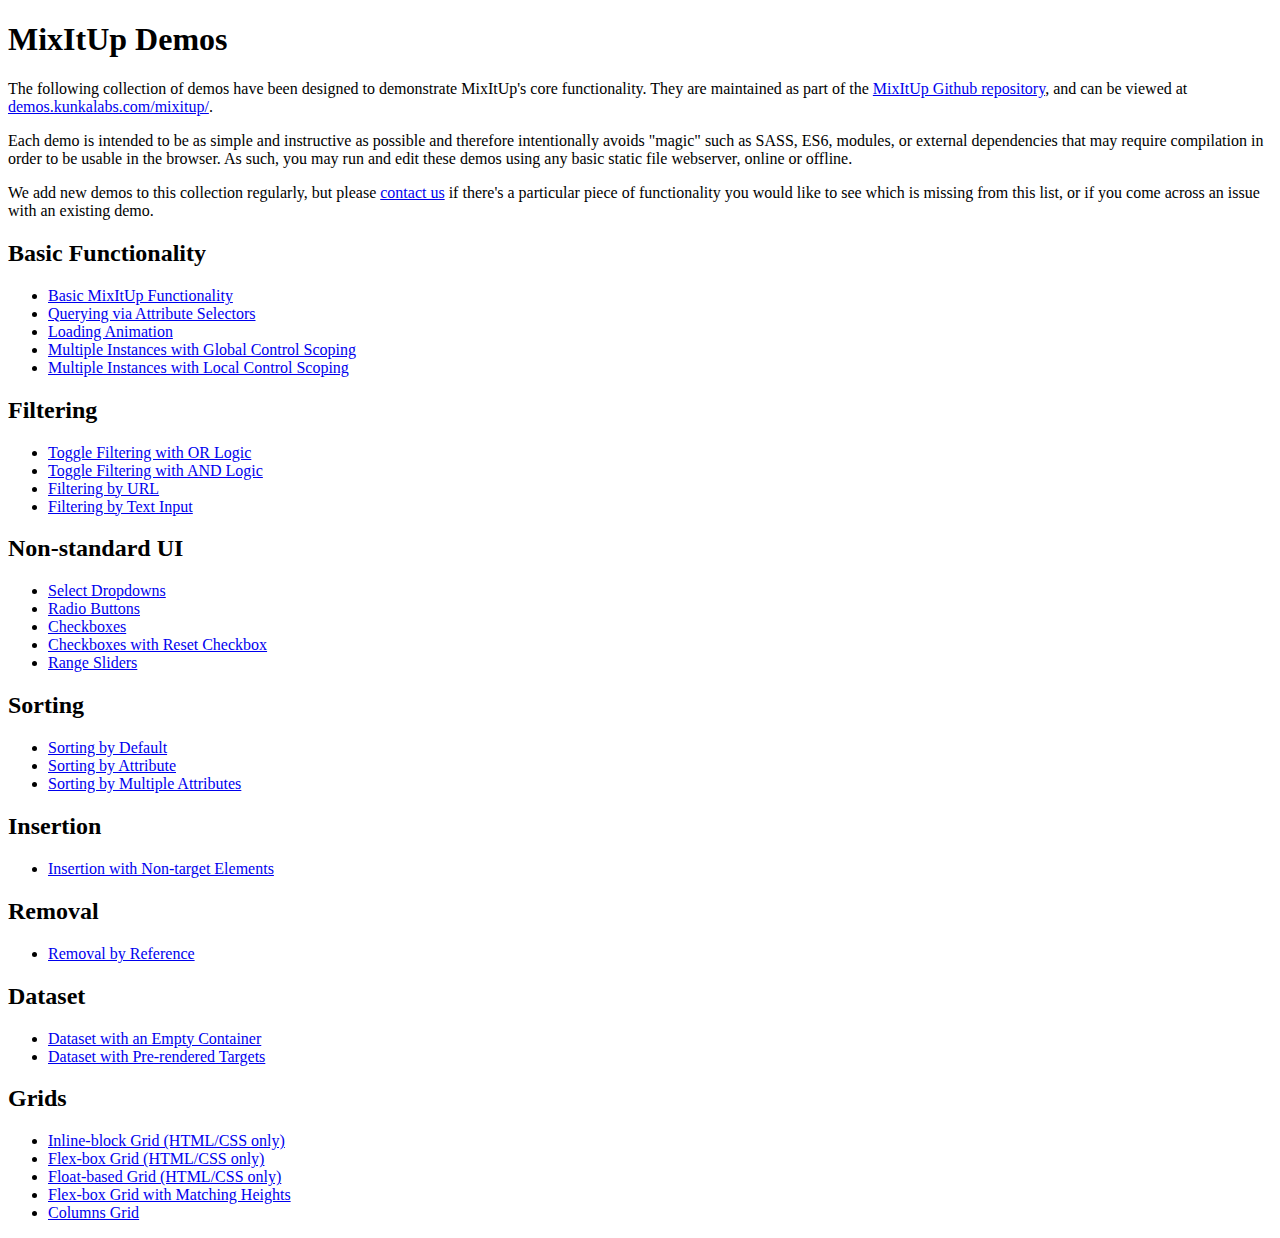
<file: js/patrickkunka-mixitup-61dac05/demos/index.html>
<!DOCTYPE html>
<html>
    <head>
        <title>MixItUp Demos</title>
    </head>
    <body>
        <h1>MixItUp Demos</h1>

        <p>The following collection of demos have been designed to demonstrate MixItUp's core functionality. They are maintained as part of the <a href="https://github.com/patrickkunka/mixitup/tree/v3/demos">MixItUp Github repository</a>, and can be viewed at <a href="http://demos.kunkalabs.com/mixitup">demos.kunkalabs.com/mixitup/</a>.</p>

        <p>Each demo is intended to be as simple and instructive as possible and therefore intentionally avoids "magic" such as SASS, ES6, modules, or external dependencies that may require compilation in order to be usable in the browser. As such, you may run and edit these demos using any basic static file webserver, online or offline.</p>

        <p>We add new demos to this collection regularly, but please <a href="https://www.kunkalabs.com/contact-us/">contact us</a> if there's a particular piece of functionality you would like to see which is missing from this list, or if you come across an issue with an existing demo.</p>

        <h2>Basic Functionality</h2>

        <ul>
            <li><a href="./basic/">Basic MixItUp Functionality</a></li>
            <li><a href="./attribute-selectors/">Querying via Attribute Selectors</a></li>
            <li><a href="./loading-animation/">Loading Animation</a></li>
            <li><a href="./multiple-instances-global-control-scoping/">Multiple Instances with Global Control Scoping</a></li>
            <li><a href="./multiple-instances-local-control-scoping/">Multiple Instances with Local Control Scoping</a></li>
        </ul>

        <h2>Filtering</h2>

        <ul>
            <li><a href="./toggle-filtering-or-logic/">Toggle Filtering with OR Logic</a></li>
            <li><a href="./toggle-filtering-and-logic/">Toggle Filtering with AND Logic</a></li>
            <li><a href="./filtering-by-url/">Filtering by URL</a></li>
            <li><a href="./filtering-by-text-input/">Filtering by Text Input</a></li>
        </ul>

        <h2>Non-standard UI</h2>

        <ul>
            <li><a href="./select-dropdowns/">Select Dropdowns</a></li>
            <li><a href="./radio-buttons/">Radio Buttons</a></li>
            <li><a href="./checkboxes/">Checkboxes</a></li>
            <li><a href="./checkboxes-with-reset-checkbox/">Checkboxes with Reset Checkbox</a></li>
            <li><a href="./filtering-by-range/">Range Sliders</a></li>
        </ul>

        <h2>Sorting</h2>

        <ul>
            <li><a href="./sorting-by-default/">Sorting by Default</a></li>
            <li><a href="./sorting-by-attribute/">Sorting by Attribute</a></li>
            <li><a href="./sorting-by-multiple-attributes/">Sorting by Multiple Attributes</a></li>
        </ul>

        <h2>Insertion</h2>

        <ul>
            <li><a href="./insertion-non-target-elements/">Insertion with Non-target Elements</a></li>
        </ul>

        <h2>Removal</h2>

        <ul>
            <li><a href="./removal-by-reference/">Removal by Reference</a></li>
        </ul>

        <h2>Dataset</h2>

        <ul>
            <li><a href="./dataset-empty-container/">Dataset with an Empty Container</a></li>
            <li><a href="./dataset-pre-rendered-targets/">Dataset with Pre-rendered Targets</a></li>
        </ul>

        <h2>Grids</h2>

        <ul>
            <li><a href="./grid-inline-block/">Inline-block Grid (HTML/CSS only)</a></li>
            <li><a href="./grid-flex-box/">Flex-box Grid (HTML/CSS only)</a></li>
            <li><a href="./grid-floats/">Float-based Grid (HTML/CSS only)</a></li>
            <li><a href="./grid-flex-box-matching-heights/">Flex-box Grid with Matching Heights</a></li>
            <li><a href="./grid-columns/">Columns Grid</a></li>
        </ul>
    </body>
</html>
</file>
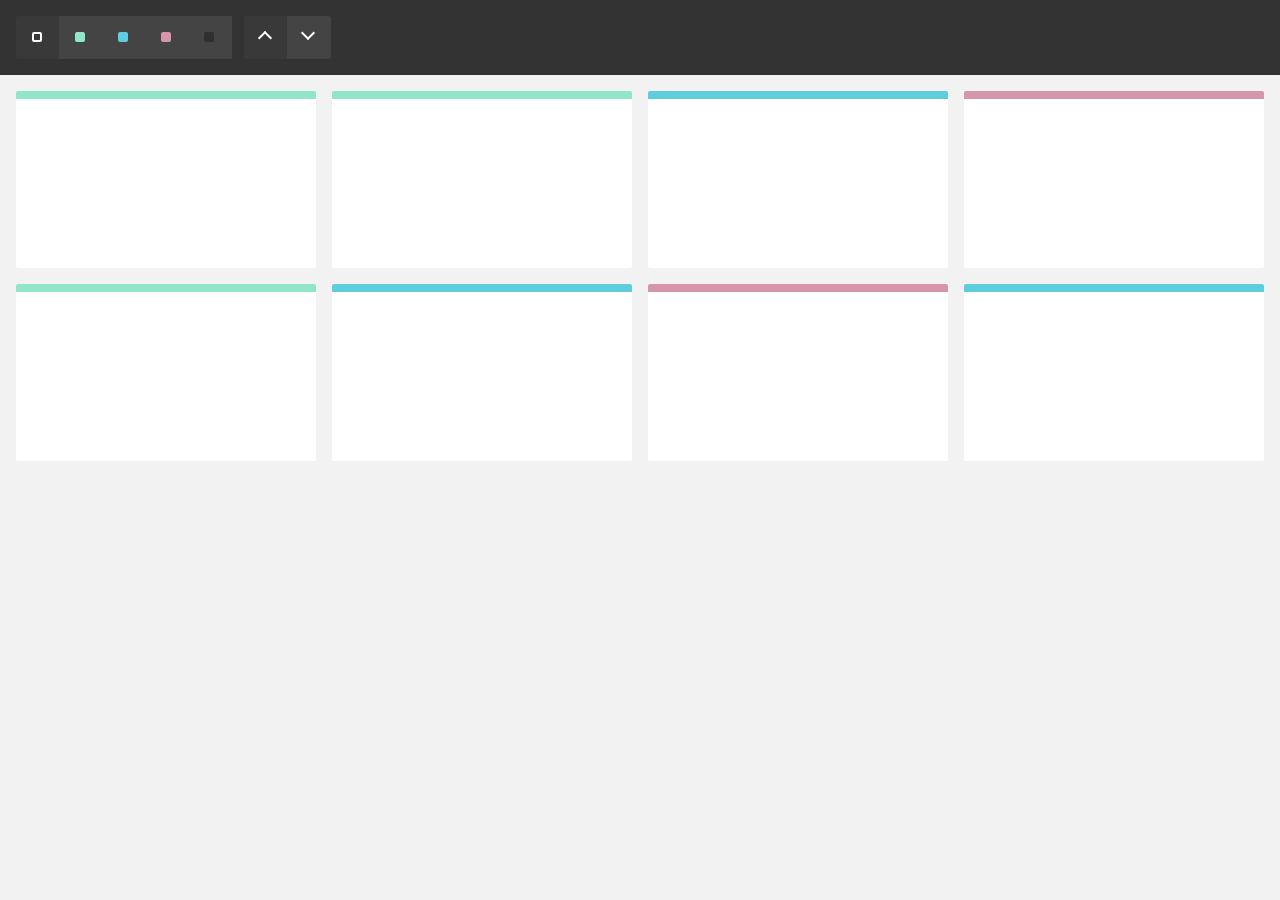
<file: js/patrickkunka-mixitup-61dac05/demos/attribute-selectors/index.html>
<!DOCTYPE html>
<html>
    <head>
        <meta name="viewport" content="width=device-width, initial-scale=1">

        <link href="../reset.css" rel="stylesheet"/>
        <link href="./style.css" rel="stylesheet"/>

        <title>MixItUp Demo - Querying via Attribute Selectors</title>
    </head>
    <body>
        <div class="controls">
            <button type="button" class="control" data-filter="all">All</button>
            <button type="button" class="control" data-filter=".green">Green</button>
            <button type="button" class="control" data-filter=".blue">Blue</button>
            <button type="button" class="control" data-filter=".pink">Pink</button>
            <button type="button" class="control" data-filter="none">None</button>

            <button type="button" class="control" data-sort="default:asc">Asc</button>
            <button type="button" class="control" data-sort="default:desc">Desc</button>
        </div>

        <div class="container" data-ref="mixitup-container">
            <div class="item green" data-ref="mixitup-target"></div>
            <div class="item green" data-ref="mixitup-target"></div>
            <div class="item blue" data-ref="mixitup-target"></div>
            <div class="item pink" data-ref="mixitup-target"></div>
            <div class="item green" data-ref="mixitup-target"></div>
            <div class="item blue" data-ref="mixitup-target"></div>
            <div class="item pink" data-ref="mixitup-target"></div>
            <div class="item blue" data-ref="mixitup-target"></div>

            <div class="gap"></div>
            <div class="gap"></div>
            <div class="gap"></div>
        </div>

        <script src="../mixitup.min.js"></script>

        <script>
            var containerEl = document.querySelector('[data-ref~="mixitup-container"]');

            var mixer = mixitup(containerEl, {
                selectors: {
                    target: '[data-ref~="mixitup-target"]'
                }
            });
        </script>
    </body>
</html>
</file>
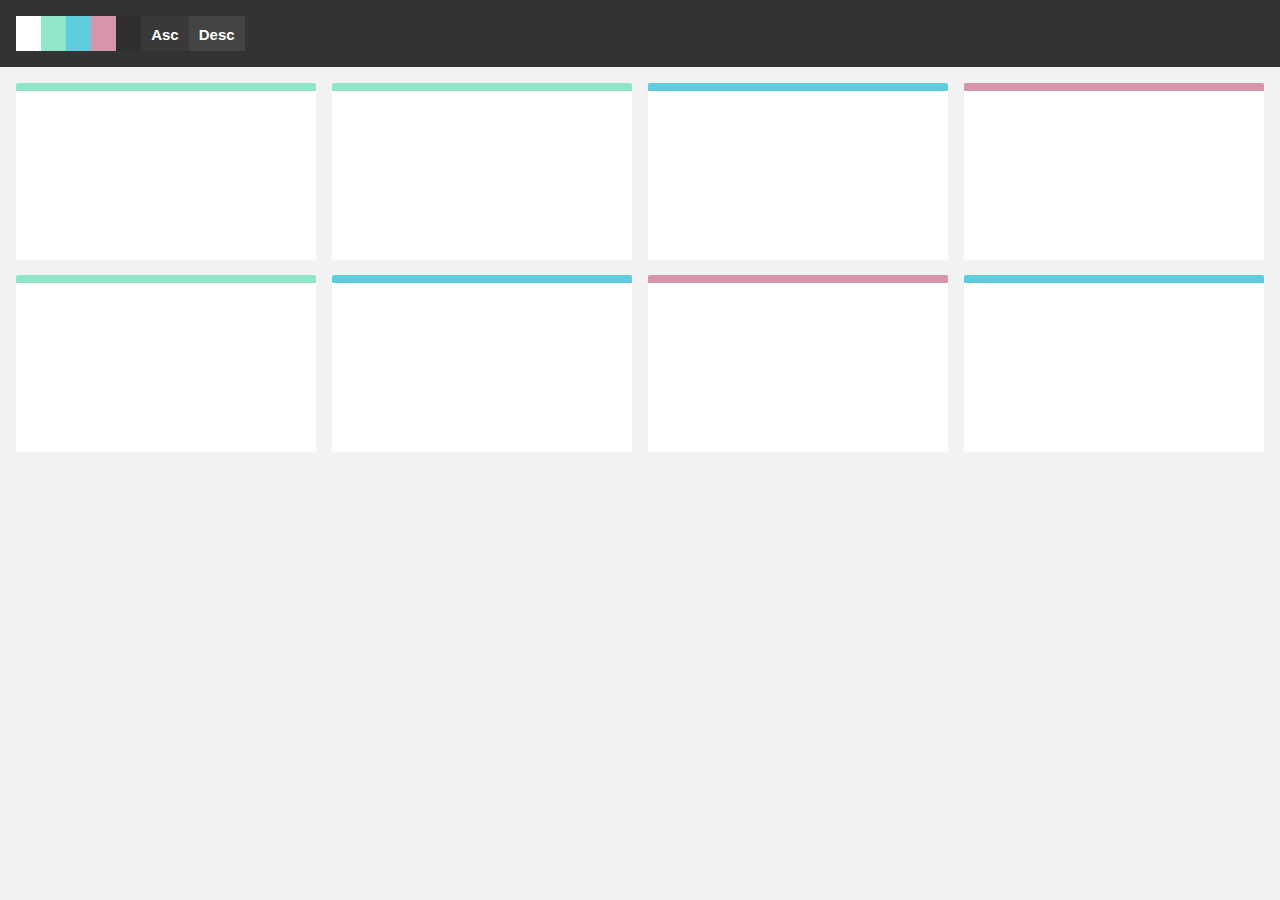
<file: js/patrickkunka-mixitup-61dac05/demos/basic-ie-8/index.html>
<!DOCTYPE html>
<html>
    <head>
        <meta name="viewport" content="width=device-width, initial-scale=1">

        <link href="../reset.css" rel="stylesheet"/>
        <link href="./style.css" rel="stylesheet"/>

        <title>MixItUp Demo - Basic (IE8 Compatible Layout)</title>
    </head>
    <body>
        <div class="controls">
            <button type="button" class="control" data-filter="all"></button>
            <button type="button" class="control" data-filter=".green"></button>
            <button type="button" class="control" data-filter=".blue"></button>
            <button type="button" class="control" data-filter=".pink"></button>
            <button type="button" class="control" data-filter="none"></button>

            <button type="button" class="control" data-sort="default:asc">Asc</button>
            <button type="button" class="control" data-sort="default:desc">Desc</button>
        </div>

        <div class="container">
            <div class="mix green"></div>
            <div class="mix green"></div>
            <div class="mix blue"></div>
            <div class="mix pink"></div>
            <div class="mix green"></div>
            <div class="mix blue"></div>
            <div class="mix pink"></div>
            <div class="mix blue"></div>

            <div class="gap"></div>
            <div class="gap"></div>
            <div class="gap"></div>
        </div>

        <script src="../mixitup.min.js"></script>

        <script>
            var containerEl = document.querySelector('.container');

            var mixer = mixitup(containerEl);
        </script>
    </body>
</html>
</file>
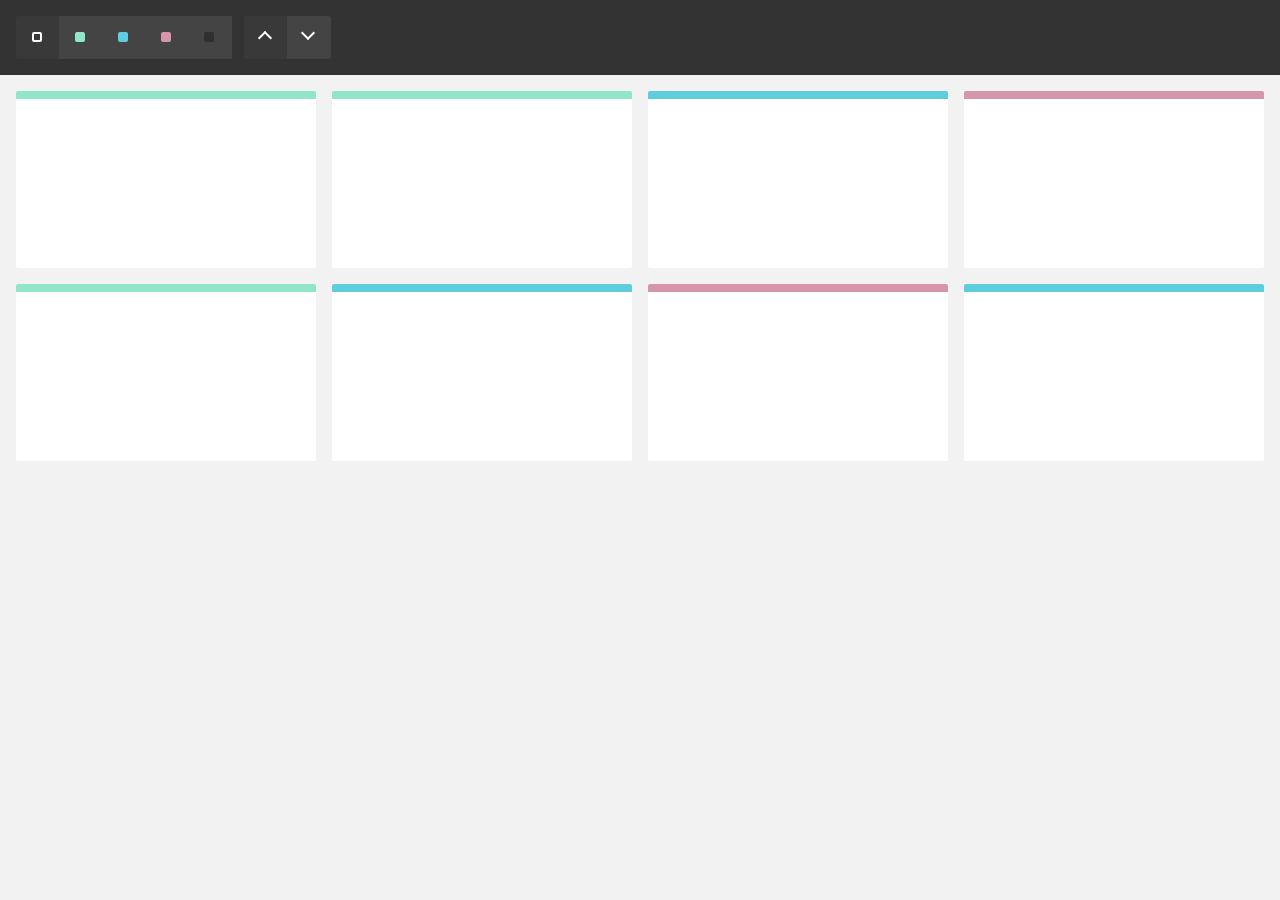
<file: js/patrickkunka-mixitup-61dac05/demos/basic/index.html>
<!DOCTYPE html>
<html>
    <head>
        <meta name="viewport" content="width=device-width, initial-scale=1">

        <link href="../reset.css" rel="stylesheet"/>
        <link href="./style.css" rel="stylesheet"/>

        <title>MixItUp Demo - Basic</title>
    </head>
    <body>
        <div class="controls">
            <button type="button" class="control" data-filter="all">All</button>
            <button type="button" class="control" data-filter=".green">Green</button>
            <button type="button" class="control" data-filter=".blue">Blue</button>
            <button type="button" class="control" data-filter=".pink">Pink</button>
            <button type="button" class="control" data-filter="none">None</button>

            <button type="button" class="control" data-sort="default:asc">Asc</button>
            <button type="button" class="control" data-sort="default:desc">Desc</button>
        </div>

        <div class="container">
            <div class="mix green"></div>
            <div class="mix green"></div>
            <div class="mix blue"></div>
            <div class="mix pink"></div>
            <div class="mix green"></div>
            <div class="mix blue"></div>
            <div class="mix pink"></div>
            <div class="mix blue"></div>

            <div class="gap"></div>
            <div class="gap"></div>
            <div class="gap"></div>
        </div>

        <script src="../mixitup.min.js"></script>

        <script>
            var containerEl = document.querySelector('.container');

            var mixer = mixitup(containerEl);
        </script>
    </body>
</html>
</file>
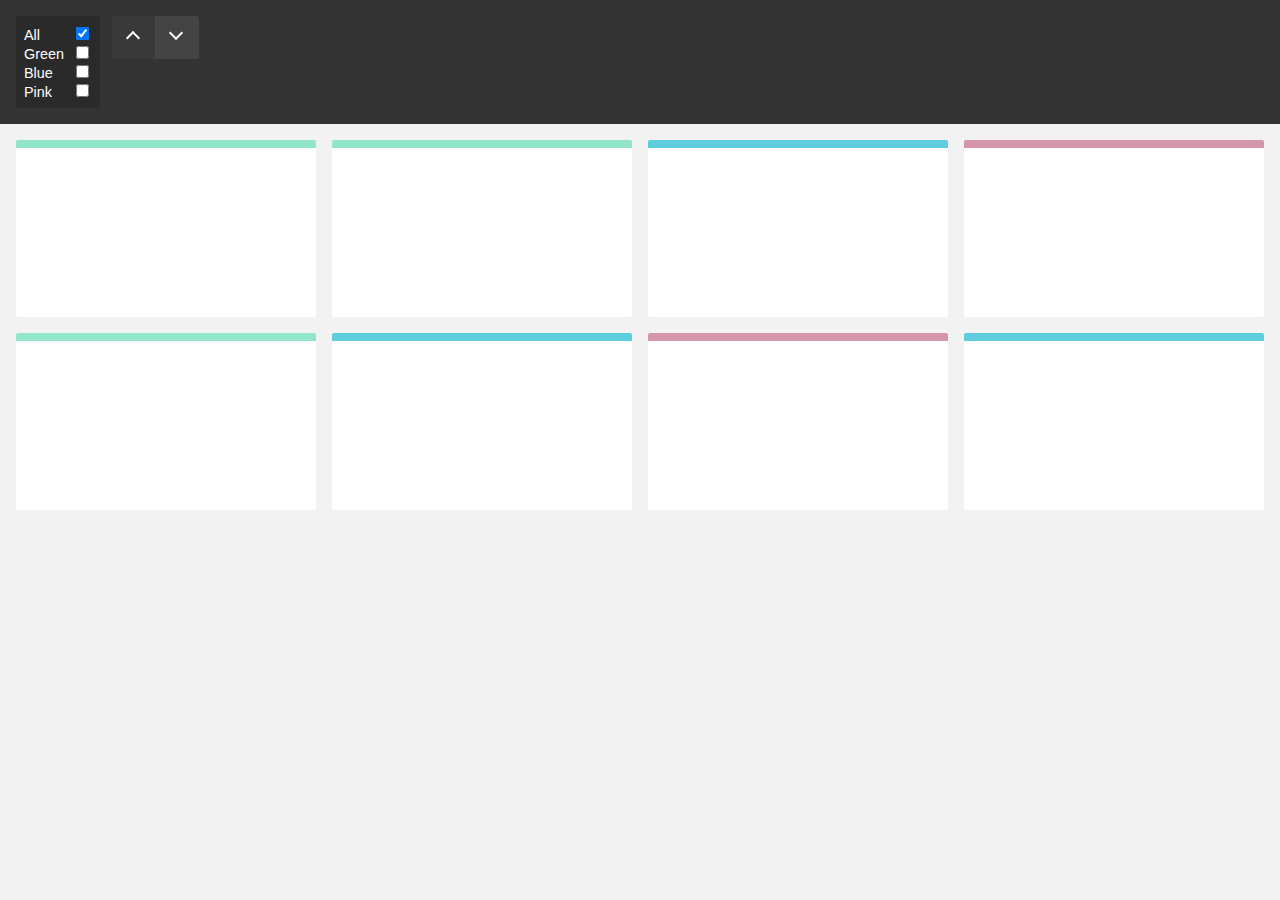
<file: js/patrickkunka-mixitup-61dac05/demos/checkboxes-with-reset-checkbox/index.html>
<!DOCTYPE html>
<html>
    <head>
        <meta name="viewport" content="width=device-width, initial-scale=1">

        <link href="../reset.css" rel="stylesheet"/>
        <link href="./style.css" rel="stylesheet"/>

        <title>MixItUp Demo - Checkboxes with Reset Checkbox</title>
    </head>
    <body>
        <div class="controls">
            <div class="checkbox-group">
                <div class="checkbox">
                    <label class="checkbox-label">All</label>
                    <input type="checkbox" value="all" checked/>
                </div>

                <div class="checkbox">
                    <label class="checkbox-label">Green</label>
                    <input type="checkbox" value=".green"/>
                </div>

                <div class="checkbox">
                    <label class="checkbox-label">Blue</label>
                    <input type="checkbox" value=".blue"/>
                </div>

                <div class="checkbox">
                    <label class="checkbox-label">Pink</label>
                    <input type="checkbox" value=".pink"/>
                </div>
            </div>

            <button type="button" class="control" data-sort="default:asc">Asc</button>
            <button type="button" class="control" data-sort="default:desc">Desc</button>
        </div>

        <div class="container">
            <div class="mix green"></div>
            <div class="mix green"></div>
            <div class="mix blue"></div>
            <div class="mix pink"></div>
            <div class="mix green"></div>
            <div class="mix blue"></div>
            <div class="mix pink"></div>
            <div class="mix blue"></div>

            <div class="gap"></div>
            <div class="gap"></div>
            <div class="gap"></div>
        </div>

        <script src="../mixitup.min.js"></script>

        <script>
            // In this example, we must bind a 'change' event handler to
            // our checkboxes, then interact with the mixer via
            // its .filter() API methods.

            var containerEl = document.querySelector('.container');
            var checkboxGroup = document.querySelector('.checkbox-group');
            var checkboxes = checkboxGroup.querySelectorAll('input[type="checkbox"]');
            var allCheckbox = checkboxGroup.querySelector('input[value="all"]');

            var mixer = mixitup(containerEl);

            checkboxGroup.addEventListener('change', function(e) {
                var selectors = [];
                var checkbox;
                var i;

                if (e.target === allCheckbox && e.target.checked) {
                    // If the "all" checkbox was checked, uncheck all other checkboxes

                    for (i = 0; i < checkboxes.length; i++) {
                        checkbox = checkboxes[i];

                        if (checkbox !== allCheckbox) checkbox.checked = false;
                    }
                } else {
                    // Another checkbox was changed, uncheck "all".

                    allCheckbox.checked = false;
                }

                // Iterate through all checkboxes, pushing the
                // values of those that are checked into an array

                for (i = 0; i < checkboxes.length; i++) {
                    checkbox = checkboxes[i];

                    if (checkbox.checked) selectors.push(checkbox.value);
                }

                // If there are values in the array, join it into a string
                // using your desired logic, and send to the mixer's .filter()
                // method, otherwise filter by 'all'

                var selectorString = selectors.length > 0 ?
                    selectors.join(',') : // or '.' for AND logic
                    'all';

                mixer.filter(selectorString);
            });
        </script>
    </body>
</html>
</file>
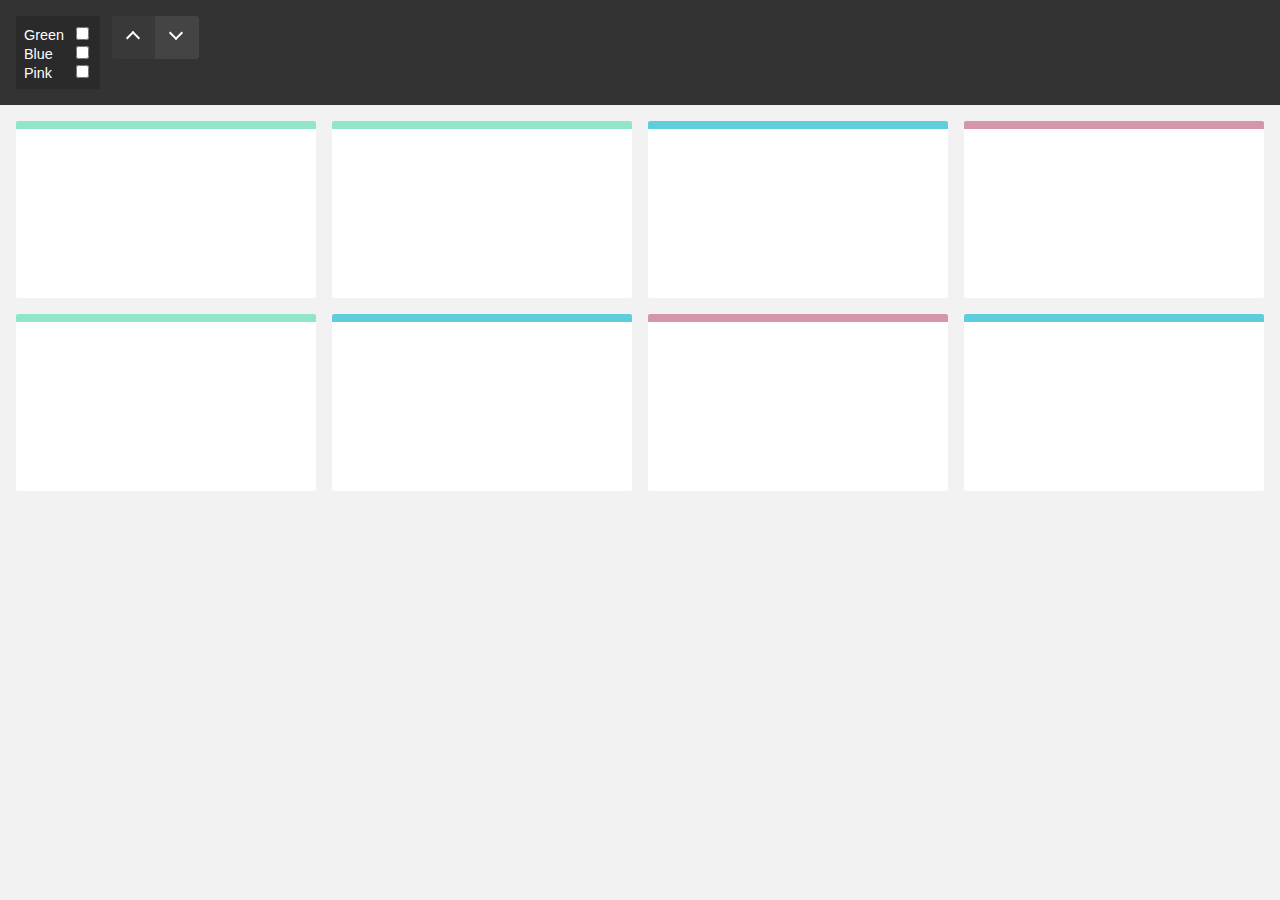
<file: js/patrickkunka-mixitup-61dac05/demos/checkboxes/index.html>
<!DOCTYPE html>
<html>
    <head>
        <meta name="viewport" content="width=device-width, initial-scale=1">

        <link href="../reset.css" rel="stylesheet"/>
        <link href="./style.css" rel="stylesheet"/>

        <title>MixItUp Demo - Checkboxes</title>
    </head>
    <body>
        <div class="controls">
            <div class="checkbox-group">
                <div class="checkbox">
                    <label class="checkbox-label">Green</label>
                    <input type="checkbox" value=".green"/>
                </div>

                <div class="checkbox">
                    <label class="checkbox-label">Blue</label>
                    <input type="checkbox" value=".blue"/>
                </div>

                <div class="checkbox">
                    <label class="checkbox-label">Pink</label>
                    <input type="checkbox" value=".pink"/>
                </div>
            </div>

            <button type="button" class="control" data-sort="default:asc">Asc</button>
            <button type="button" class="control" data-sort="default:desc">Desc</button>
        </div>

        <div class="container">
            <div class="mix green"></div>
            <div class="mix green"></div>
            <div class="mix blue"></div>
            <div class="mix pink"></div>
            <div class="mix green"></div>
            <div class="mix blue"></div>
            <div class="mix pink"></div>
            <div class="mix blue"></div>

            <div class="gap"></div>
            <div class="gap"></div>
            <div class="gap"></div>
        </div>

        <script src="../mixitup.min.js"></script>

        <script>
            // In this example, we must bind a 'change' event handler to
            // our checkboxes, then interact with the mixer via
            // its .filter() API methods.

            var containerEl = document.querySelector('.container');
            var checkboxGroup = document.querySelector('.checkbox-group');
            var checkboxes = checkboxGroup.querySelectorAll('input[type="checkbox"]');

            var mixer = mixitup(containerEl);

            checkboxGroup.addEventListener('change', function() {
                var selectors = [];

                // Iterate through all checkboxes, pushing the
                // values of those that are checked into an array

                for (var i = 0; i < checkboxes.length; i++) {
                    var checkbox = checkboxes[i];

                    if (checkbox.checked) selectors.push(checkbox.value);
                }

                // If there are values in the array, join it into a string
                // using your desired logic, and send to the mixer's .filter()
                // method, otherwise filter by 'all'

                var selectorString = selectors.length > 0 ?
                    selectors.join(',') : // or '.' for AND logic
                    'all';

                mixer.filter(selectorString);
            });
        </script>
    </body>
</html>
</file>
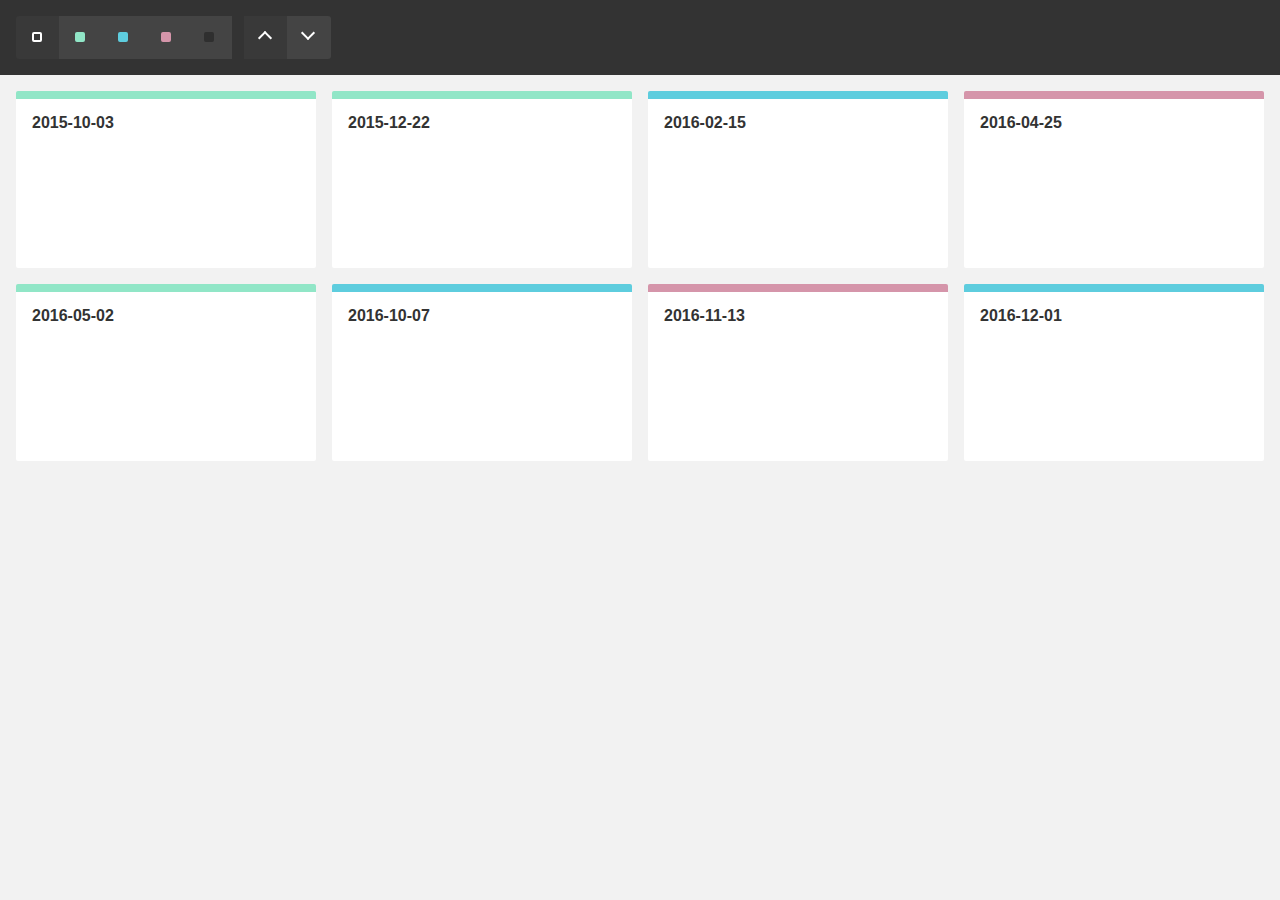
<file: js/patrickkunka-mixitup-61dac05/demos/dataset-empty-container/index.html>
<!DOCTYPE html>
<html>
    <head>
        <meta name="viewport" content="width=device-width, initial-scale=1">

        <link href="../reset.css" rel="stylesheet"/>
        <link href="./style.css" rel="stylesheet"/>

        <title>MixItUp Demo - Dataset with an Empty Container</title>
    </head>
    <body>
        <div class="controls" data-ref="controls">
            <button type="button" class="control control-filter" data-ref="filter" data-color="all">All</button>
            <button type="button" class="control control-filter" data-ref="filter" data-color="green">Green</button>
            <button type="button" class="control control-filter" data-ref="filter" data-color="blue">Blue</button>
            <button type="button" class="control control-filter" data-ref="filter" data-color="pink">Pink</button>
            <button type="button" class="control control-filter" data-ref="filter" data-color="none">None</button>

            <button type="button" class="control control-sort" data-ref="sort" data-key="publishedDate" data-order="asc">Asc</button>
            <button type="button" class="control control-sort" data-ref="sort" data-key="publishedDate" data-order="desc">Desc</button>
        </div>

        <div class="container" data-ref="container">
            <div class="gap" data-ref="first-gap"></div>
            <div class="gap"></div>
            <div class="gap"></div>
        </div>

        <script src="../mock-api.js"></script>
        <script src="../mixitup.min.js"></script>

        <script>
            // Typically, our data would live in a DB and be retrieved via a JSON API, but in
            // this demo we will create a mock dataset using an array literal:

            var items = [
                {
                    id: 1,
                    color: 'green',
                    publishedDate: '2015-10-03'
                },
                {
                    id: 2,
                    color: 'green',
                    publishedDate: '2015-12-22'
                },
                {
                    id: 3,
                    color: 'blue',
                    publishedDate: '2016-02-15'
                },
                {
                    id: 4,
                    color: 'pink',
                    publishedDate: '2016-04-25'
                },
                {
                    id: 5,
                    color: 'green',
                    publishedDate: '2016-05-02'
                },
                {
                    id: 6,
                    color: 'blue',
                    publishedDate: '2016-10-07'
                },
                {
                    id: 7,
                    color: 'pink',
                    publishedDate: '2016-11-13'
                },
                {
                    id: 8,
                    color: 'blue',
                    publishedDate: '2016-12-01'
                }
            ];

            // The `Api` class is not part of MixItUp and has been created to mock
            // the asyncronous fetching of data for this demo. To use it, we must
            // create an api instance, passing in our mock data to represent the
            // contents of a DB.

            var api = new Api(items);

            // As we'll be building and binding our own UI, we'll start with caching
            // references to any DOM elements we'll need to work with

            var controls  = document.querySelector('[data-ref="controls"]');
            var filters   = document.querySelectorAll('[data-ref="filter"]');
            var sorts     = document.querySelectorAll('[data-ref="sort"]');
            var container = document.querySelector('[data-ref="container"]');

            // "Gap" elements are used to maintain even columns in a justified grid. See our
            // "MixItUp Grid Layouts" tutorial for more information.

            var firstGap = document.querySelector('[data-ref="first-gap"]');

            // We'll need to keep track of our active current filter so
            // that we can sort within the current filter.

            var activeColor = '';

            // Instantiate and configure the mixer

            var mixer = mixitup(container, {
                selectors: {
                    target: '[data-ref="item"]' // Query targets with an attribute selector to keep our JS and styling classes seperate
                },
                layout: {
                    siblingAfter: firstGap // Ensure the first "gap" element is known to mixitup incase of insertion into an empty container
                },
                data: {
                    uidKey: 'id' // Our data model must have a unique id. In this case, its key is 'id'
                },
                render: { // We must provide a target render function incase we need to render new items not in the initial dataset (not used in this demo)
                    target: function(item) {
                        return '<div class="item ' + item.color + '" data-ref="item"><time class="published-date">' + item.publishedDate + '</time></div>';
                    }
                }
            });

            /**
             * A helper function to set an active styling class on an active button,
             * and remove it from its siblings at the same time.
             *
             * @param {HTMLElement} activeButton
             * @param {HTMLELement[]} siblings
             * @return {void}
             */

            function activateButton(activeButton, siblings) {
                var button;
                var i;

                for (i = 0; i < siblings.length; i++) {
                    button = siblings[i];

                    button.classList[button === activeButton ? 'add' : 'remove']('control-active');
                }
            }

            /**
             * A click handler to detect the type of button clicked, read off the
             * relevent attributes, call the API, and trigger a dataset operation.
             *
             * @param   {HTMLElement} button
             * @return  {void}
             */

            function handleButtonClick(button) {
                // Define default values for color, sortBy and order
                // incase they are not present in the clicked button

                var color  = activeColor;
                var sortBy = 'id';
                var order  = 'asc';

                // If button is already active, or an operation is in progress, ignore the click

                if (button.classList.contains('control-active') || mixer.isMixing()) return;

                // Else, check what type of button it is, if any

                if (button.matches('[data-ref="filter"]')) {
                    // Filter button

                    activateButton(button, filters);

                    color = activeColor = button.getAttribute('data-color');
                } else if (button.matches('[data-ref="sort"]')) {
                    // Sort button

                    activateButton(button, sorts);

                    sortBy = button.getAttribute('data-key');
                    order = button.getAttribute('data-order');
                } else {
                    // Not a button

                    return;
                }

                // Now that we have our color filter and sorting order, we can fetch some data from the API.

                api.get({
                    color: color,
                    $sort_by: sortBy,
                    $order: order
                })
                    .then(function(items) {
                        // Our api returns an array of items which we can send
                        // straight to our mixer using the .dataset() method

                        return mixer.dataset(items);
                    })
                    .then(function(state) {
                        console.log('fetched ' + state.activeDataset.length + ' items');
                    })
                    .catch(console.error.bind(console));
            }

            // We can now set up a handler to listen for "click" events on our UI buttons

            controls.addEventListener('click', function(e) {
                handleButtonClick(e.target);
            });

            // Set controls the active controls on startup to match the default filter and sort

            activateButton(controls.querySelector('[data-color="all"]'), filters);
            activateButton(controls.querySelector('[data-order="asc"]'), sorts);

            // Finally, load the full dataset into the mixer

            mixer.dataset(items)
                .then(function(state) {
                    console.log('loaded ' + state.activeDataset.length + ' items');
                });

            // NB: Always remember to destroy the instance with mixer.destroy() when your
            // component unmounts to ensure that event handlers are unbound and the
            // instance can be garbage collected.
        </script>
    </body>
</html>
</file>
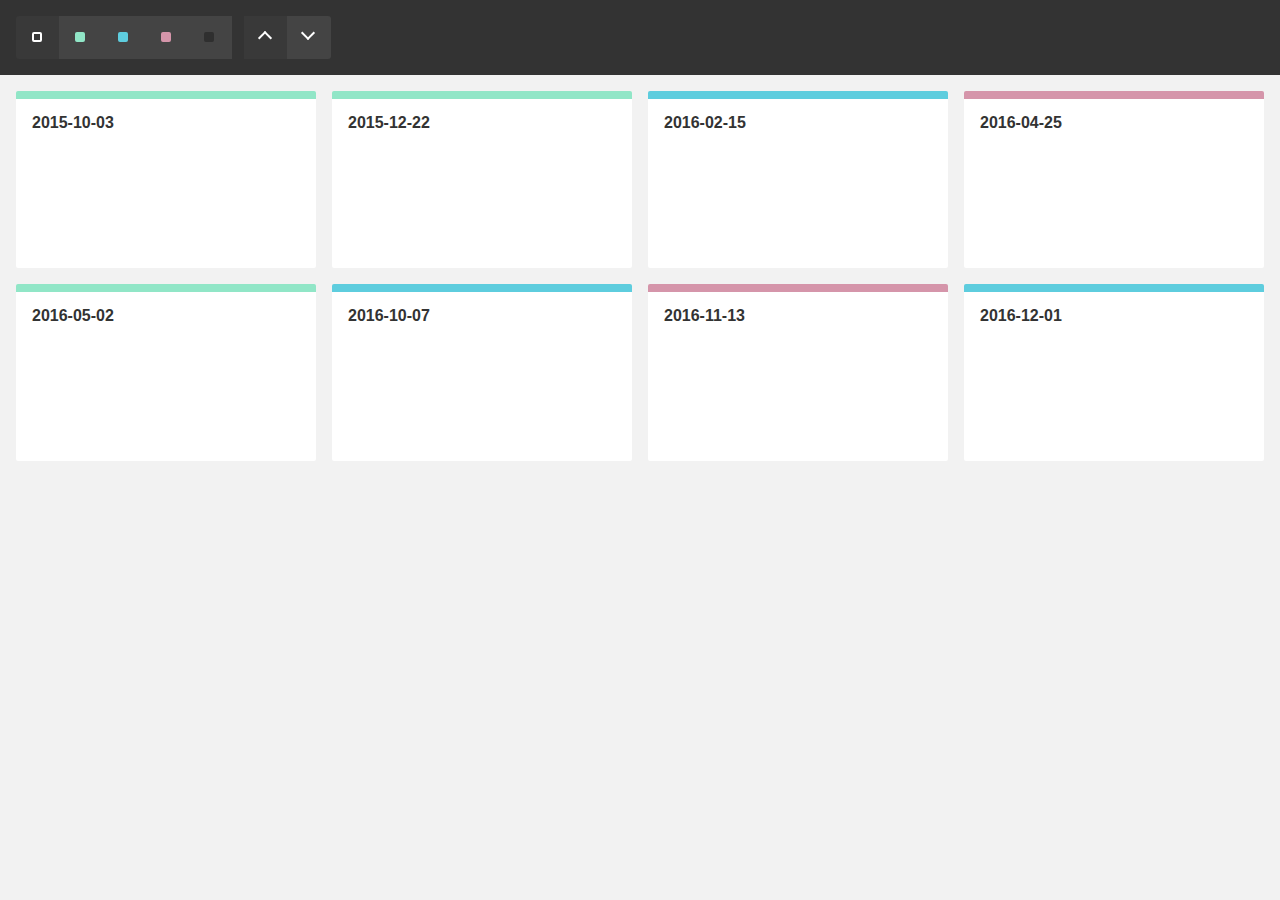
<file: js/patrickkunka-mixitup-61dac05/demos/dataset-pre-rendered-targets/index.html>
<!DOCTYPE html>
<html>
    <head>
        <meta name="viewport" content="width=device-width, initial-scale=1">

        <link href="../reset.css" rel="stylesheet"/>
        <link href="./style.css" rel="stylesheet"/>

        <title>MixItUp Demo - Dataset with Pre-rendered Targets</title>
    </head>
    <body>
        <div class="controls" data-ref="controls">
            <button type="button" class="control control-filter" data-ref="filter" data-color="all">All</button>
            <button type="button" class="control control-filter" data-ref="filter" data-color="green">Green</button>
            <button type="button" class="control control-filter" data-ref="filter" data-color="blue">Blue</button>
            <button type="button" class="control control-filter" data-ref="filter" data-color="pink">Pink</button>
            <button type="button" class="control control-filter" data-ref="filter" data-color="none">None</button>

            <button type="button" class="control control-sort" data-ref="sort" data-key="publishedDate" data-order="asc">Asc</button>
            <button type="button" class="control control-sort" data-ref="sort" data-key="publishedDate" data-order="desc">Desc</button>
        </div>

        <div class="container" data-ref="container">
            <div class="item green" data-ref="item">
                <time class="published-date">2015-10-03</time>
            </div>

            <div class="item green" data-ref="item">
                <time class="published-date">2015-12-22</time>
            </div>

            <div class="item blue" data-ref="item">
                <time class="published-date">2016-02-15</time>
            </div>

            <div class="item pink" data-ref="item">
                <time class="published-date">2016-04-25</time>
            </div>

            <div class="item green" data-ref="item">
                <time class="published-date">2016-05-02</time>
            </div>

            <div class="item blue" data-ref="item">
                <time class="published-date">2016-10-07</time>
            </div>

            <div class="item pink" data-ref="item">
                <time class="published-date">2016-11-13</time>
            </div>

            <div class="item blue" data-ref="item">
                <time class="published-date">2016-12-01</time>
            </div>

            <div class="gap" data-ref="first-gap"></div>
            <div class="gap"></div>
            <div class="gap"></div>
        </div>

        <script src="../mock-api.js"></script>
        <script src="../mixitup.min.js"></script>

        <script>
            // Typically, our data would live in a DB and be retrieved via a JSON API, but in
            // this demo we will create a mock dataset using an array literal.

            // You will notice that this data exactly matches our pre-rendered targets.

            var items = [
                {
                    id: 1,
                    color: 'green',
                    publishedDate: '2015-10-03'
                },
                {
                    id: 2,
                    color: 'green',
                    publishedDate: '2015-12-22'
                },
                {
                    id: 3,
                    color: 'blue',
                    publishedDate: '2016-02-15'
                },
                {
                    id: 4,
                    color: 'pink',
                    publishedDate: '2016-04-25'
                },
                {
                    id: 5,
                    color: 'green',
                    publishedDate: '2016-05-02'
                },
                {
                    id: 6,
                    color: 'blue',
                    publishedDate: '2016-10-07'
                },
                {
                    id: 7,
                    color: 'pink',
                    publishedDate: '2016-11-13'
                },
                {
                    id: 8,
                    color: 'blue',
                    publishedDate: '2016-12-01'
                }
            ];

            // The `Api` class is not part of MixItUp and has been created to mock
            // the asyncronous fetching of data for this demo. To use it, we must
            // create an api instance, passing in our mock data to represent the
            // contents of a DB.

            var api = new Api(items);

            // As we'll be building and binding our own UI, we'll start with caching
            // references to any DOM elements we'll need to work with

            var controls  = document.querySelector('[data-ref="controls"]');
            var filters   = document.querySelectorAll('[data-ref="filter"]');
            var sorts     = document.querySelectorAll('[data-ref="sort"]');
            var container = document.querySelector('[data-ref="container"]');

            // "Gap" elements are used to maintain even columns in a justified grid. See our
            // "MixItUp Grid Layouts" tutorial for more information.

            var firstGap = document.querySelector('[data-ref="first-gap"]');

            // We'll need to keep track of our active current filter so
            // that we can sort within the current filter.

            var activeColor = '';

            // Instantiate and configure the mixer

            var mixer = mixitup(container, {
                selectors: {
                    target: '[data-ref="item"]' // Query targets with an attribute selector to keep our JS and styling classes seperate
                },
                layout: {
                    siblingAfter: firstGap // Ensure the first "gap" element is known to mixitup incase of insertion into an empty container
                },
                load: {
                    dataset: items // As we have pre-rendered targets, we must "prime" MixItUp with their underlying data
                },
                data: {
                    uidKey: 'id' // Our data model must have a unique id. In this case, its key is 'id'
                },
                render: { // We must provide a target render function incase we need to render new items not in the initial dataset (not used in this demo)
                    target: function(item) {
                        return '<div class="item ' + item.color + '" data-ref="item"><time class="published-date">' + item.publishedDate + '</time></div>';
                    }
                }
            });

            /**
             * A helper function to set an active styling class on an active button,
             * and remove it from its siblings at the same time.
             *
             * @param {HTMLElement} activeButton
             * @param {HTMLELement[]} siblings
             * @return {void}
             */

            function activateButton(activeButton, siblings) {
                var button;
                var i;

                for (i = 0; i < siblings.length; i++) {
                    button = siblings[i];

                    button.classList[button === activeButton ? 'add' : 'remove']('control-active');
                }
            }

            /**
             * A click handler to detect the type of button clicked, read off the
             * relevent attributes, call the API, and trigger a dataset operation.
             *
             * @param   {HTMLElement} button
             * @return  {void}
             */

            function handleButtonClick(button) {
                // Define default values for color, sortBy and order
                // incase they are not present in the clicked button

                var color  = activeColor;
                var sortBy = 'id';
                var order  = 'asc';

                // If button is already active, or an operation is in progress, ignore the click

                if (button.classList.contains('control-active') || mixer.isMixing()) return;

                // Else, check what type of button it is, if any

                if (button.matches('[data-ref="filter"]')) {
                    // Filter button

                    activateButton(button, filters);

                    color = activeColor = button.getAttribute('data-color');
                } else if (button.matches('[data-ref="sort"]')) {
                    // Sort button

                    activateButton(button, sorts);

                    sortBy = button.getAttribute('data-key');
                    order = button.getAttribute('data-order');
                } else {
                    // Not a button

                    return;
                }

                // Now that we have our color filter and sorting order, we can fetch some data from the API.

                api.get({
                    color: color,
                    $sort_by: sortBy,
                    $order: order
                })
                    .then(function(items) {
                        // Our api returns an array of items which we can send
                        // straight to our mixer using the .dataset() method

                        return mixer.dataset(items);
                    })
                    .then(function(state) {
                        console.log('fetched ' + state.activeDataset.length + ' items');
                    })
                    .catch(console.error.bind(console));
            }

            // We can now set up a handler to listen for "click" events on our UI buttons

            controls.addEventListener('click', function(e) {
                handleButtonClick(e.target);
            });

            // Set controls the active controls on startup to match the default filter and sort

            activateButton(controls.querySelector('[data-color="all"]'), filters);
            activateButton(controls.querySelector('[data-order="asc"]'), sorts);

            // NB: Always remember to destroy the instance with mixer.destroy() when your
            // component unmounts to ensure that event handlers are unbound and the
            // instance can be garbage collected.
        </script>
    </body>
</html>
</file>
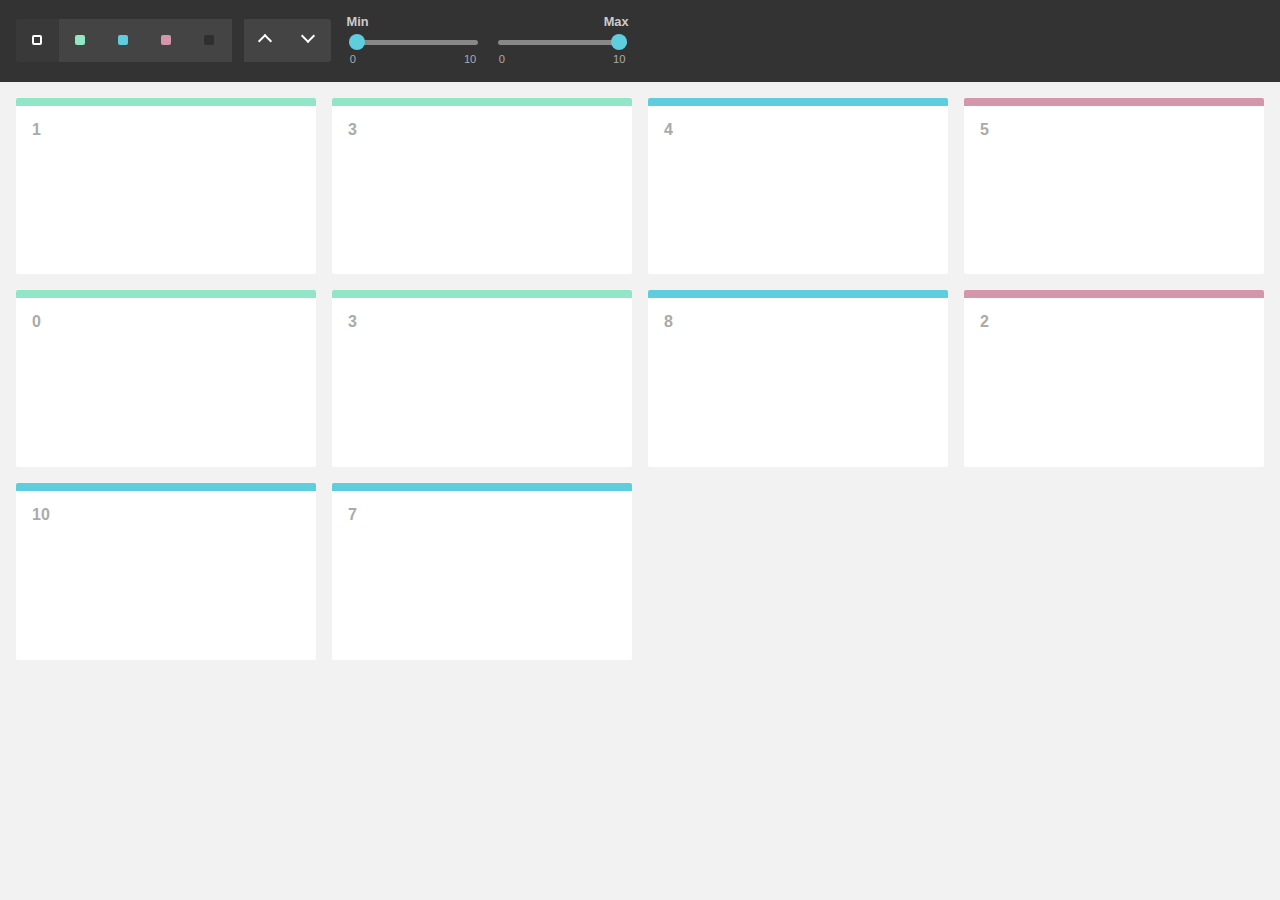
<file: js/patrickkunka-mixitup-61dac05/demos/filtering-by-range/index.html>
<!DOCTYPE html>
<html>
    <head>
        <meta name="viewport" content="width=device-width, initial-scale=1">

        <link href="../reset.css" rel="stylesheet"/>
        <link href="./style.css" rel="stylesheet"/>

        <title>MixItUp Demo - Filtering by Range</title>

        <!--
        This demo hooks into MixItUp's plugins API to provide a means of applying
        additional non-selector-based contraints to our filtering logic, such as a
        minimum and maximum range.

        Although this demo uses the native <input type="range"> only, you are free to use any
        specialised range slider UI library instead (e.g. Bootstrap, jQuery UI, etc). Simply
        update the `getRange()` function to read values in from your plugin's API instead.

        NB: REQUIRES MixItUp v3.3.0 OR LATER!
        -->
    </head>
    <body>
        <div class="controls">
            <button type="button" class="control" data-filter="all">All</button>
            <button type="button" class="control" data-filter=".green">Green</button>
            <button type="button" class="control" data-filter=".blue">Blue</button>
            <button type="button" class="control" data-filter=".pink">Pink</button>
            <button type="button" class="control" data-filter="none">None</button>

            <button type="button" class="control" data-sort="size:asc">Asc</button>
            <button type="button" class="control" data-sort="size:desc">Desc</button>

            <datalist id="sizeLegend">
                <option value="0">
                <option value="1">
                <option value="2">
                <option value="3">
                <option value="4">
                <option value="6">
                <option value="7">
                <option value="8">
                <option value="9">
                <option value="10">
            </datalist>

            <div class="range-slider">
                <label class="range-slider-label">Min</label>

                <input name="minSize" class="range-slider-input" type="range" min="0" max="10" value="0" list="sizeLegend"/>
            </div>

            <div class="range-slider">
                <label class="range-slider-label">Max</label>

                <input name="maxSize" class="range-slider-input" type="range" min="0" max="10" value="10" list="sizeLegend"/>
            </div>
        </div>

        <div class="container" data-ref="container">
            <div class="mix green" data-size="1"></div>
            <div class="mix green" data-size="3"></div>
            <div class="mix blue" data-size="4"></div>
            <div class="mix pink" data-size="5"></div>
            <div class="mix green" data-size="0"></div>
            <div class="mix green" data-size="3"></div>
            <div class="mix blue" data-size="8"></div>
            <div class="mix pink" data-size="2"></div>
            <div class="mix blue" data-size="10"></div>
            <div class="mix blue" data-size="7"></div>

            <div class="gap"></div>
            <div class="gap"></div>
            <div class="gap"></div>
        </div>

        <script src="../mixitup.min.js"></script>

        <script>
            var container = document.querySelector('[data-ref="container"]');
            var minSizeRangeInput = document.querySelector('[name="minSize"]');
            var maxSizeRangeInput = document.querySelector('[name="maxSize"]');

            var mixer = mixitup(container, {
                animation: {
                    duration: 350
                }
            });

            /**
             * Reads the values from our two native range inputs, returning an object
             * with `min` and `max` numeric values.
             *
             * @return {object}
             */

            function getRange() {
                var min = Number(minSizeRangeInput.value);
                var max = Number(maxSizeRangeInput.value);

                return {
                    min: min,
                    max: max
                };
            }

            /**
             * Ensures that the mixer is re-filtered whenever the value of a range
             * input changes.
             *
             * @return {void}
             */

            function handleRangeInputChange() {
                mixer.filter(mixer.getState().activeFilter);
            }

            /**
             * Allows us to manipulate the test result (`true` or `false`) of a
             * target against the current filter selector(s) (e.g. `.blue`).
             *
             * In this case we want to apply an additional constraint of whether or not the
             * target is within an arbitrary range, and override the test result to `false`
             * if not. The function must always return the test result.
             *
             * @param {boolean} testResult
             *     A boolean indicating whether or not the target is passing the current filtering criteria.
             * @param {mixitup.Target} target
             *     A reference to the target being tested
             * @return {boolean}
             */

            function filterTestResult(testResult, target) {
                var size = Number(target.dom.el.getAttribute('data-size'));
                var range = getRange();

                if (size < range.min || size > range.max) {
                    testResult = false;
                }

                return testResult;
            }

            // Using the static method `registerFilter` from the MixItUp plugins API, we can
            // register the above function as a filter, to manipulate the value returned from the
            // `testResultEvaluateHideShow` hook.

            mixitup.Mixer.registerFilter('testResultEvaluateHideShow', 'range', filterTestResult);

            // Listen for change events from the two range inputs

            minSizeRangeInput.addEventListener('change', handleRangeInputChange);
            maxSizeRangeInput.addEventListener('change', handleRangeInputChange);
        </script>
    </body>
</html>
</file>
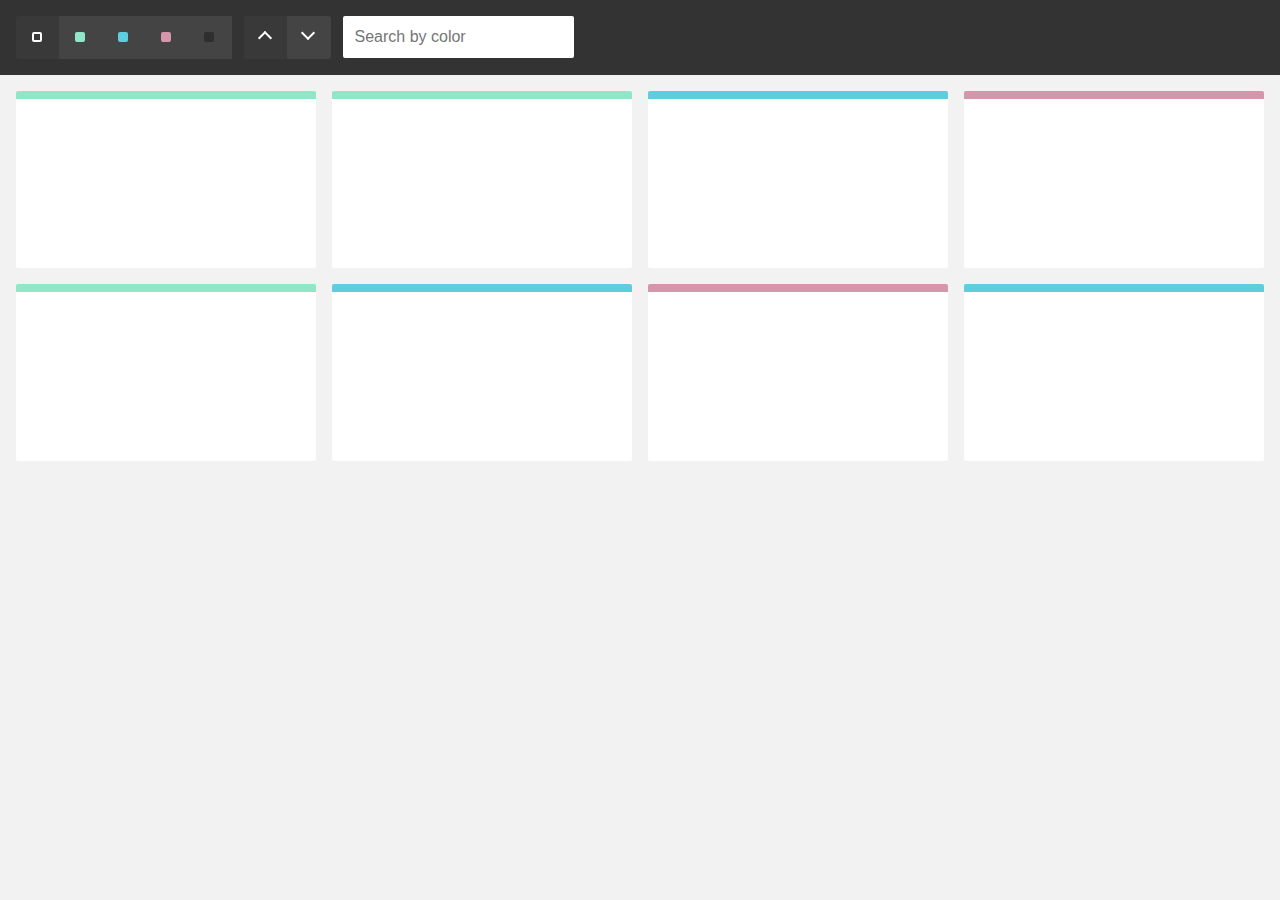
<file: js/patrickkunka-mixitup-61dac05/demos/filtering-by-text-input/index.html>
<!DOCTYPE html>
<html>
    <head>
        <meta name="viewport" content="width=device-width, initial-scale=1">

        <link href="../reset.css" rel="stylesheet"/>
        <link href="./style.css" rel="stylesheet"/>

        <title>MixItUp Demo - Filtering by Text Input</title>
    </head>
    <body>
        <div class="controls">
            <button type="button" class="control" data-filter="all">All</button>
            <button type="button" class="control" data-filter=".green">Green</button>
            <button type="button" class="control" data-filter=".blue">Blue</button>
            <button type="button" class="control" data-filter=".pink">Pink</button>
            <button type="button" class="control" data-filter="none">None</button>

            <button type="button" class="control" data-sort="default:asc">Asc</button>
            <button type="button" class="control" data-sort="default:desc">Desc</button>

            <input type="text" class="input" data-ref="input-search" placeholder="Search by color"/>
        </div>

        <div class="container" data-ref="container">
            <div class="mix green"></div>
            <div class="mix green"></div>
            <div class="mix blue"></div>
            <div class="mix pink"></div>
            <div class="mix green"></div>
            <div class="mix blue"></div>
            <div class="mix pink"></div>
            <div class="mix blue"></div>

            <div class="gap"></div>
            <div class="gap"></div>
            <div class="gap"></div>
        </div>

        <script src="../mixitup.min.js"></script>

        <script>
            var container = document.querySelector('[data-ref="container"]');
            var inputSearch = document.querySelector('[data-ref="input-search"]');
            var keyupTimeout;

            var mixer = mixitup(container, {
                animation: {
                    duration: 350
                },
                callbacks: {
                    onMixClick: function() {
                        // Reset the search if a filter is clicked

                        if (this.matches('[data-filter]')) {
                            inputSearch.value = '';
                        }
                    }
                }
            });

            // Set up a handler to listen for "keyup" events from the search input

            inputSearch.addEventListener('keyup', function() {
                var searchValue;

                if (inputSearch.value.length < 3) {
                    // If the input value is less than 3 characters, don't send

                    searchValue = '';
                } else {
                    searchValue = inputSearch.value.toLowerCase().trim();
                }

                // Very basic throttling to prevent mixer thrashing. Only search
                // once 350ms has passed since the last keyup event

                clearTimeout(keyupTimeout);

                keyupTimeout = setTimeout(function() {
                    filterByString(searchValue);
                }, 350);
            });

            /**
             * Filters the mixer using a provided search string, which is matched against
             * the contents of each target's "class" attribute. Any custom data-attribute(s)
             * could also be used.
             *
             * @param  {string} searchValue
             * @return {void}
             */

            function filterByString(searchValue) {
                if (searchValue) {
                    // Use an attribute wildcard selector to check for matches

                    mixer.filter('[class*="' + searchValue + '"]');
                } else {
                    // If no searchValue, treat as filter('all')

                    mixer.filter('all');
                }
            }
        </script>
    </body>
</html>
</file>
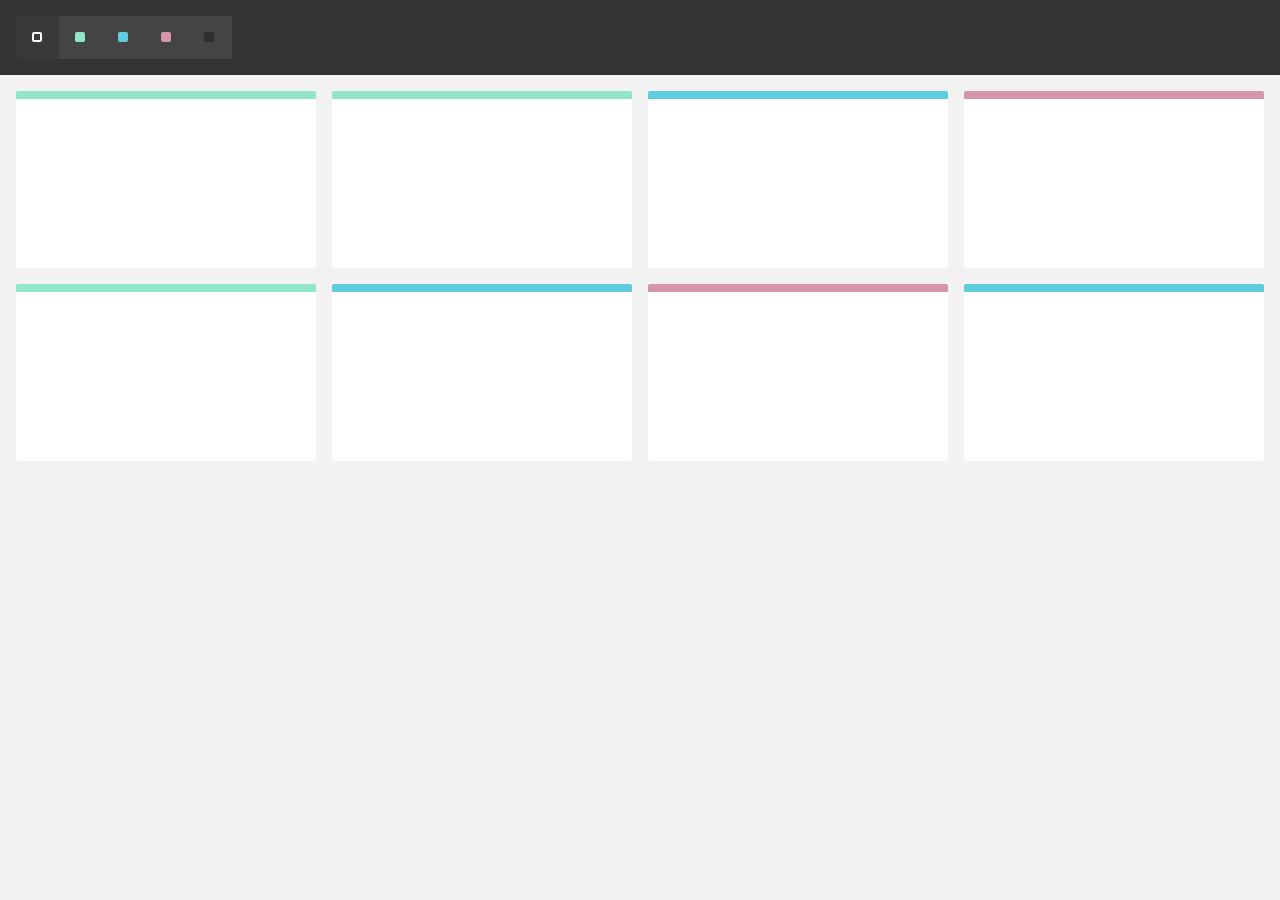
<file: js/patrickkunka-mixitup-61dac05/demos/filtering-by-url/index.html>
<!DOCTYPE html>
<html>
    <head>
        <meta name="viewport" content="width=device-width, initial-scale=1">

        <link href="../reset.css" rel="stylesheet"/>
        <link href="./style.css" rel="stylesheet"/>

        <title>MixItUp Demo - Filtering by URL</title>
    </head>
    <body>
        <div class="controls">
            <button type="button" class="control" data-filter="all">All</button>
            <button type="button" class="control" data-filter=".green">Green</button>
            <button type="button" class="control" data-filter=".blue">Blue</button>
            <button type="button" class="control" data-filter=".pink">Pink</button>
            <button type="button" class="control" data-filter="none">None</button>
        </div>

        <div class="container">
            <div class="mix green"></div>
            <div class="mix green"></div>
            <div class="mix blue"></div>
            <div class="mix pink"></div>
            <div class="mix green"></div>
            <div class="mix blue"></div>
            <div class="mix pink"></div>
            <div class="mix blue"></div>

            <div class="gap"></div>
            <div class="gap"></div>
            <div class="gap"></div>
        </div>

        <script src="../mixitup.min.js"></script>

        <script>
            // As we have no server-side application or routes, we will use
            // a URL "hash" for this demo, but we chould just as easily use
            // a URL route segment.

            // As we will use the target selector in several parts of the demo,
            // we will declare it as a variable here.

            var targetSelector = '.mix';

            /**
             * Reads a hash from the URL (if present), and converts it into a class
             * selector string. E.g "#green" -> ".green". Otherwise, defaults
             * to the targetSelector, equivalent to "all"
             *
             * @return {string}
             */

            function getSelectorFromHash() {
                var hash = window.location.hash.replace(/^#/g, '');

                var selector = hash ? '.' + hash : targetSelector;

                return selector;
            }

            /**
             * Updates the URL whenever the current filter changes.
             *
             * @param   {mixitup.State} state
             * @return  {void}
             */

            function setHash(state) {
                var selector = state.activeFilter.selector;
                var newHash = '#' + selector.replace(/^\./g, '');

                if (selector === targetSelector && window.location.hash) {
                    // Equivalent to filter "all", remove the hash

                    history.pushState(null, document.title, window.location.pathname); // or history.replaceState()
                } else if (newHash !== window.location.hash && selector !== targetSelector) {
                    // Change the hash

                    history.pushState(null, document.title, window.location.pathname + newHash); // or history.replaceState()
                }
            }

            // Instantiate and configure the mixer

            var mixer = mixitup('.container', {
                selectors: {
                    target: targetSelector
                },
                load: {
                    filter: getSelectorFromHash() // Ensure that the mixer's initial filter matches the URL on startup
                },
                callbacks: {
                    onMixEnd: setHash // Call the setHash() method at the end of each operation
                }
            });

            // Add an "onhashchange" handler to keep the mixer in sync as the user goes
            // back and forward through their history.

            // NB: This may or may not be the desired behavior for your project. If you don't
            // want MixItUp operations to count as individual history items, simply use
            // 'replaceState()' instead of 'pushState()' within the 'setHash()' function above.
            // In which case this handler would no longer be neccessary.

            window.onhashchange = function() {
                var selector = getSelectorFromHash();

                if (selector === mixer.getState().activeFilter.selector) return; // no change

                mixer.filter(selector);
            };
        </script>
    </body>
</html>
</file>
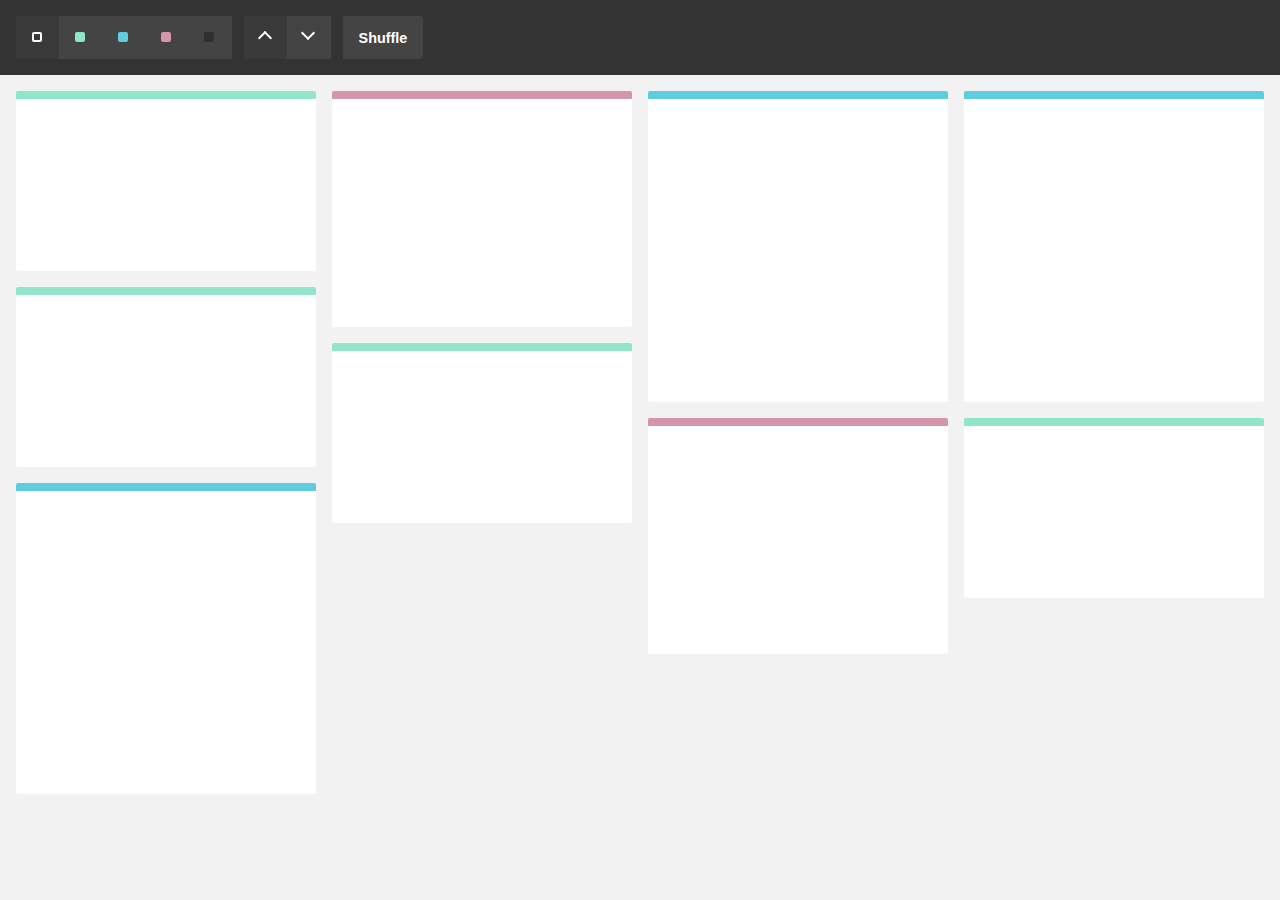
<file: js/patrickkunka-mixitup-61dac05/demos/grid-columns/index.html>
<!DOCTYPE html>
<html>
    <head>
        <meta name="viewport" content="width=device-width, initial-scale=1">

        <link href="../reset.css" rel="stylesheet"/>
        <link href="./style.css" rel="stylesheet"/>

        <title>MixItUp Demo - Columns Grid</title>
    </head>
    <body>
        <div class="controls">
            <button type="button" class="control" data-filter="all">All</button>
            <button type="button" class="control" data-filter=".green">Green</button>
            <button type="button" class="control" data-filter=".blue">Blue</button>
            <button type="button" class="control" data-filter=".pink">Pink</button>
            <button type="button" class="control" data-filter="none">None</button>

            <button type="button" class="control" data-sort="default:asc">Asc</button>
            <button type="button" class="control" data-sort="default:desc">Desc</button>

            <button type="button" class="control text" data-sort="random">Shuffle</button>
        </div>

        <div class="container">
            <div class="mix green"></div>
            <div class="mix green"></div>
            <div class="mix blue"></div>
            <div class="mix pink"></div>
            <div class="mix green"></div>
            <div class="mix blue"></div>
            <div class="mix pink"></div>
            <div class="mix blue"></div>
            <div class="mix green"></div>
        </div>

        <script src="../mixitup.min.js"></script>

        <script>
            var containerEl = document.querySelector('.container');

            var mixer = mixitup(containerEl, {
                animation: {
                    animateResizeContainer: false // required to prevent column algorithm bug
                }
            });

            // NB: See comments in stylesheet regarding fixes for chrome and safari "flickering"
        </script>
    </body>
</html>
</file>
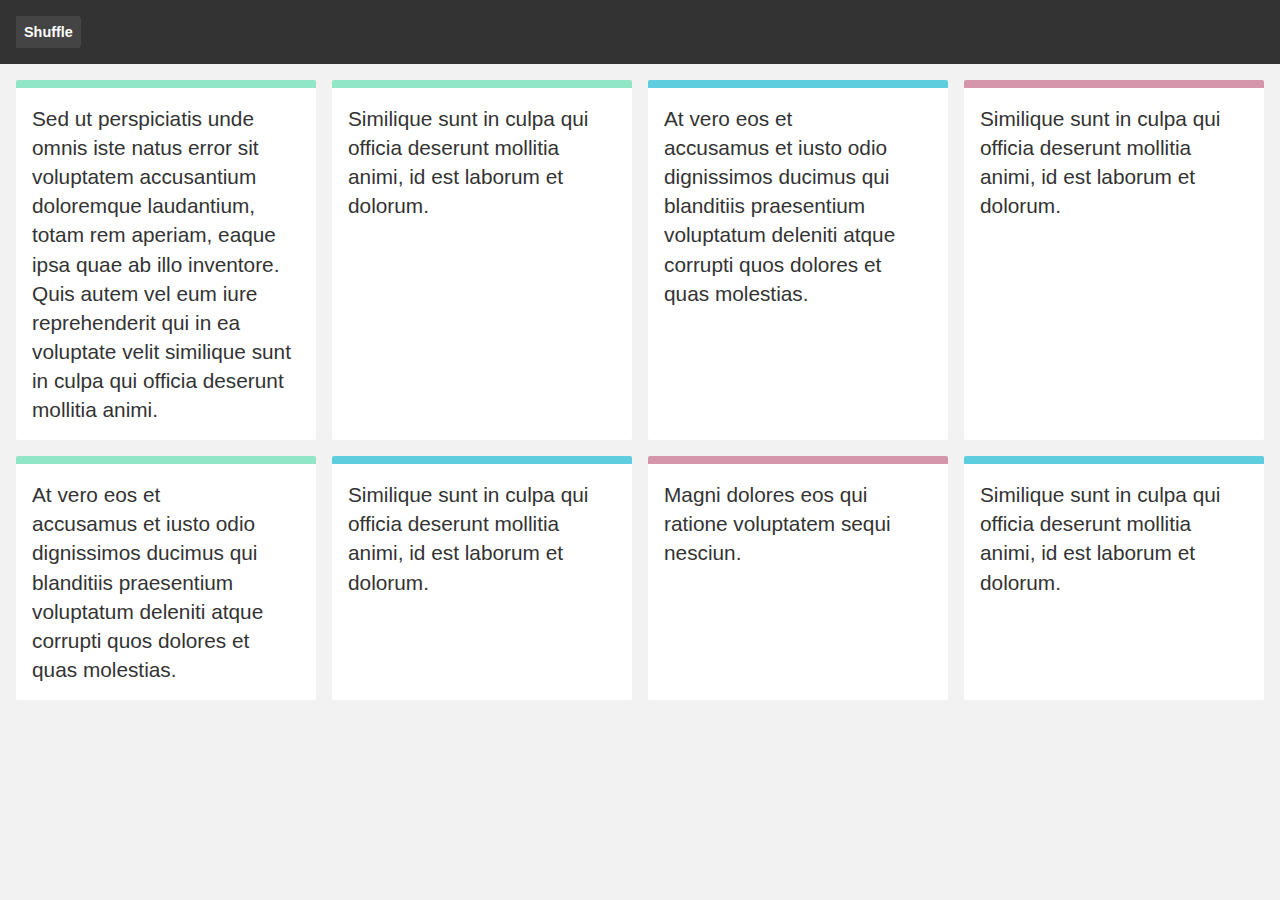
<file: js/patrickkunka-mixitup-61dac05/demos/grid-flex-box-matching-heights/index.html>
<!DOCTYPE html>
<html>
    <head>
        <meta name="viewport" content="width=device-width, initial-scale=1">

        <link href="../reset.css" rel="stylesheet"/>
        <link href="./style.css" rel="stylesheet"/>

        <title>MixItUp Demo - Flex-box Grid with Matching Heights</title>
    </head>
    <body>
        <div class="controls">
            <button type="button" class="control" data-sort="random">Shuffle</button>
        </div>

        <div class="container">
            <div class="mix green">
                <p>Sed ut perspiciatis unde omnis iste natus error sit voluptatem accusantium doloremque laudantium, totam rem aperiam, eaque ipsa quae ab illo inventore. Quis autem vel eum iure reprehenderit qui in ea voluptate velit similique sunt in culpa qui officia deserunt mollitia animi.</p>
            </div>

            <div class="mix green">
                <p>Similique sunt in culpa qui officia deserunt mollitia animi, id est laborum et dolorum.</p>
            </div>

            <div class="mix blue">
                <p>At vero eos et accusamus et iusto odio dignissimos ducimus qui blanditiis praesentium voluptatum deleniti atque corrupti quos dolores et quas molestias.<p>
            </div>

            <div class="mix pink">
                <p>Similique sunt in culpa qui officia deserunt mollitia animi, id est laborum et dolorum.</p>
            </div>

            <div class="mix green">
                <p>At vero eos et accusamus et iusto odio dignissimos ducimus qui blanditiis praesentium voluptatum deleniti atque corrupti quos dolores et quas molestias.<p>
            </div>

            <div class="mix blue">
                <p>Similique sunt in culpa qui officia deserunt mollitia animi, id est laborum et dolorum.</p>
            </div>

            <div class="mix pink">
                <p>Magni dolores eos qui ratione voluptatem sequi nesciun.</p>
            </div>

            <div class="mix blue">
                <p>Similique sunt in culpa qui officia deserunt mollitia animi, id est laborum et dolorum.</p>
            </div>

            <div class="gap"></div>
            <div class="gap"></div>
            <div class="gap"></div>
        </div>

        <script src="../mixitup.min.js"></script>

        <script>
            var containerEl = document.querySelector('.container');

            var mixer = mixitup(containerEl, {
                animation: {
                    animateResizeTargets: true
                }
            });
        </script>
    </body>
</html>
</file>
<file: js/patrickkunka-mixitup-61dac05/demos/attribute-selectors/style.css>
html,
body {
    height: 100%;
    background: #f2f2f2;
}

*,
*:before,
*:after {
    box-sizing: border-box;
}

/* Controls
---------------------------------------------------------------------- */

.controls {
    padding: 1rem;
    background: #333;
    font-size: 0.1px;
}

.control {
    position: relative;
    display: inline-block;
    width: 2.7rem;
    height: 2.7rem;
    background: #444;
    cursor: pointer;
    font-size: 0.1px;
    color: white;
    transition: background 150ms;
}

.control:hover {
    background: #3f3f3f;
}

.control[data-filter]:after {
    content: '';
    position: absolute;
    width: 10px;
    height: 10px;
    top: calc(50% - 6px);
    left: calc(50% - 6px);
    border: 2px solid currentColor;
    border-radius: 2px;
    background: currentColor;
    transition: background-color 150ms, border-color 150ms;
}

.control[data-sort]:after {
    content: '';
    position: absolute;
    width: 10px;
    height: 10px;
    border-top: 2px solid;
    border-left: 2px solid;
    top: calc(50% - 6px);
    left: calc(50% - 6px);
    transform:  translateY(1px) rotate(45deg);
}

.control[data-sort*=":desc"]:after {
    transform:  translateY(-4px) rotate(-135deg);
}

.mixitup-control-active {
    background: #393939;
}

.mixitup-control-active[data-filter]:after {
    background: transparent;
}

.control:first-of-type {
    border-radius: 3px 0 0 3px;
}

.control:last-of-type {
    border-radius: 0 3px 3px 0;
}

.control[data-filter] + .control[data-sort] {
    margin-left: .75rem;
}

.control[data-filter=".green"] {
    color: #91e6c7;
}

.control[data-filter=".blue"] {
    color: #5ecdde;
}

.control[data-filter=".pink"] {
    color: #d595aa;
}

.control[data-filter="none"] {
    color: #2f2f2f;
}

/* Container
---------------------------------------------------------------------- */

.container {
    padding: 1rem;
    text-align: justify;
    font-size: 0.1px;
}

.container:after {
    content: '';
    display: inline-block;
    width: 100%;
}

/* Grid Items
---------------------------------------------------------------------- */

.item,
.gap {
    display: inline-block;
    vertical-align: top;
}

.item {
    background: #fff;
    border-top: .5rem solid currentColor;
    border-radius: 2px;
    margin-bottom: 1rem;
    position: relative;
}

.item:before {
    content: '';
    display: inline-block;
    padding-top: 56.25%;
}

.item.green {
    color: #91e6c7;
}

.item.pink {
    color: #d595aa;
}

.item.blue {
    color: #5ecdde;
}

/* Grid Breakpoints
---------------------------------------------------------------------- */

/* 2 Columns */

.item,
.gap {
    width: calc(100%/2 - (((2 - 1) * 1rem) / 2));
}

/* 3 Columns */

@media screen and (min-width: 541px) {
    .item,
    .gap {
        width: calc(100%/3 - (((3 - 1) * 1rem) / 3));
    }
}

/* 4 Columns */

@media screen and (min-width: 961px) {
    .item,
    .gap {
        width: calc(100%/4 - (((4 - 1) * 1rem) / 4));
    }
}

/* 5 Columns */

@media screen and (min-width: 1281px) {
    .item,
    .gap {
        width: calc(100%/5 - (((5 - 1) * 1rem) / 5));
    }
}
</file>
<file: js/patrickkunka-mixitup-61dac05/demos/basic-ie-8/style.css>
html,
body {
    height: 100%;
    background: #f2f2f2;
}

*,
*:before,
*:after {
    box-sizing: border-box;
}

/* Controls
---------------------------------------------------------------------- */

.controls {
    padding: 16px;
    background: #333;
    font-size: 0.1px;
}

.control {
    position: relative;
    display: inline-block;
    vertical-align: top;
    padding: 10px;
    font-size: 15px;
    height: 35px;
    min-width: 25px;
    background: #444;
    cursor: pointer;
    color: white;
    font-weight: 800;
    transition: background 150ms;
}

.control:hover {
    background: #3f3f3f;
}

.control[data-sort*=":desc"]:after {
    transform:  translateY(-4px) rotate(-135deg);
}

.mixitup-control-active {
    background: #393939;
}

.control[data-filter="all"] {
    background: #fff;
}

.control[data-filter=".green"] {
    background: #91e6c7;
}

.control[data-filter=".blue"] {
    background: #5ecdde;
}

.control[data-filter=".pink"] {
    background: #d595aa;
}

.control[data-filter="none"] {
    background: #2f2f2f;
}

/* Container
---------------------------------------------------------------------- */

.container {
    padding: 16px;
    text-align: justify;
    font-size: 0.1px;
}

.container:after {
    content: '';
    display: inline-block;
    width: 100%;
}

/* Target Elements
---------------------------------------------------------------------- */

.mix,
.gap {
    display: inline-block;
    vertical-align: top;
}

.mix {
    background: #fff;
    border-top: 8px solid transparent;
    border-radius: 2px;
    margin-bottom: 1.25%;
    position: relative;
}

.mix:before {
    content: '';
    display: inline-block;
    padding-top: 56.25%;
}

.mix.green {
    border-top-color: #91e6c7;
}

.mix.pink {
    border-top-color: #d595aa;
}

.mix.blue {
    border-top-color: #5ecdde;
}

.mix,
.gap {
    width: 24%;
}
</file>
<file: js/patrickkunka-mixitup-61dac05/demos/basic/style.css>
html,
body {
    height: 100%;
    background: #f2f2f2;
}

*,
*:before,
*:after {
    box-sizing: border-box;
}

/* Controls
---------------------------------------------------------------------- */

.controls {
    padding: 1rem;
    background: #333;
    font-size: 0.1px;
}

.control {
    position: relative;
    display: inline-block;
    width: 2.7rem;
    height: 2.7rem;
    background: #444;
    cursor: pointer;
    font-size: 0.1px;
    color: white;
    transition: background 150ms;
}

.control:hover {
    background: #3f3f3f;
}

.control[data-filter]:after {
    content: '';
    position: absolute;
    width: 10px;
    height: 10px;
    top: calc(50% - 6px);
    left: calc(50% - 6px);
    border: 2px solid currentColor;
    border-radius: 2px;
    background: currentColor;
    transition: background-color 150ms, border-color 150ms;
}

.control[data-sort]:after {
    content: '';
    position: absolute;
    width: 10px;
    height: 10px;
    border-top: 2px solid;
    border-left: 2px solid;
    top: calc(50% - 6px);
    left: calc(50% - 6px);
    transform:  translateY(1px) rotate(45deg);
}

.control[data-sort*=":desc"]:after {
    transform:  translateY(-4px) rotate(-135deg);
}

.mixitup-control-active {
    background: #393939;
}

.mixitup-control-active[data-filter]:after {
    background: transparent;
}

.control:first-of-type {
    border-radius: 3px 0 0 3px;
}

.control:last-of-type {
    border-radius: 0 3px 3px 0;
}

.control[data-filter] + .control[data-sort] {
    margin-left: .75rem;
}

.control[data-filter=".green"] {
    color: #91e6c7;
}

.control[data-filter=".blue"] {
    color: #5ecdde;
}

.control[data-filter=".pink"] {
    color: #d595aa;
}

.control[data-filter="none"] {
    color: #2f2f2f;
}

/* Container
---------------------------------------------------------------------- */

.container {
    padding: 1rem;
    text-align: justify;
    font-size: 0.1px;
}

.container:after {
    content: '';
    display: inline-block;
    width: 100%;
}

/* Target Elements
---------------------------------------------------------------------- */

.mix,
.gap {
    display: inline-block;
    vertical-align: top;
}

.mix {
    background: #fff;
    border-top: .5rem solid currentColor;
    border-radius: 2px;
    margin-bottom: 1rem;
    position: relative;
}

.mix:before {
    content: '';
    display: inline-block;
    padding-top: 56.25%;
}

.mix.green {
    color: #91e6c7;
}

.mix.pink {
    color: #d595aa;
}

.mix.blue {
    color: #5ecdde;
}

/* Grid Breakpoints
---------------------------------------------------------------------- */

/* 2 Columns */

.mix,
.gap {
    width: calc(100%/2 - (((2 - 1) * 1rem) / 2));
}

/* 3 Columns */

@media screen and (min-width: 541px) {
    .mix,
    .gap {
        width: calc(100%/3 - (((3 - 1) * 1rem) / 3));
    }
}

/* 4 Columns */

@media screen and (min-width: 961px) {
    .mix,
    .gap {
        width: calc(100%/4 - (((4 - 1) * 1rem) / 4));
    }
}

/* 5 Columns */

@media screen and (min-width: 1281px) {
    .mix,
    .gap {
        width: calc(100%/5 - (((5 - 1) * 1rem) / 5));
    }
}
</file>
<file: js/patrickkunka-mixitup-61dac05/demos/checkboxes-with-reset-checkbox/style.css>
html,
body {
    height: 100%;
    background: #f2f2f2;
}

*,
*:before,
*:after {
    box-sizing: border-box;
}

/* Controls
---------------------------------------------------------------------- */

.controls {
    padding: 1rem;
    background: #333;
    font-size: 0.1px;
}

.control {
    position: relative;
    display: inline-block;
    width: 2.7rem;
    height: 2.7rem;
    background: #444;
    cursor: pointer;
    font-size: 0.1px;
    color: white;
    transition: background 150ms;
}

.control:hover {
    background: #3f3f3f;
}

.control[data-filter]:after {
    content: '';
    position: absolute;
    width: 10px;
    height: 10px;
    top: calc(50% - 6px);
    left: calc(50% - 6px);
    border: 2px solid currentColor;
    border-radius: 2px;
    background: currentColor;
    transition: background-color 150ms, border-color 150ms;
}

.control[data-sort]:after {
    content: '';
    position: absolute;
    width: 10px;
    height: 10px;
    border-top: 2px solid;
    border-left: 2px solid;
    top: calc(50% - 6px);
    left: calc(50% - 6px);
    transform:  translateY(1px) rotate(45deg);
}

.control[data-sort*=":desc"]:after {
    transform:  translateY(-4px) rotate(-135deg);
}

.mixitup-control-active {
    background: #393939;
}

.mixitup-control-active[data-filter]:after {
    background: transparent;
}

.control:first-of-type {
    border-radius: 3px 0 0 3px;
}

.control:last-of-type {
    border-radius: 0 3px 3px 0;
}

.checkbox-group {
    display: inline-block;
    padding: .5rem;
    background: #2a2a2a;
    margin-right: .75rem;
    vertical-align: top;
}

.checkbox {
    text-align: justify;
}

.checkbox:after {
    content: '';
    display: inline-block;
    width: 100%;
}

.checkbox-input,
.checkbox-label {
    display: inline-block;
}

.checkbox-label {
    color: white;
    font-family: 'helvetica-neue', arial, sans-serif;
    font-size: .9rem;
    margin-right: .5rem;
}

/* Container
---------------------------------------------------------------------- */

.container {
    padding: 1rem;
    text-align: justify;
    font-size: 0.1px;
}

.container:after {
    content: '';
    display: inline-block;
    width: 100%;
}

/* Target Elements
---------------------------------------------------------------------- */

.mix,
.gap {
    display: inline-block;
    vertical-align: top;
}

.mix {
    background: #fff;
    border-top: .5rem solid currentColor;
    border-radius: 2px;
    margin-bottom: 1rem;
    position: relative;
}

.mix:before {
    content: '';
    display: inline-block;
    padding-top: 56.25%;
}

.mix.green {
    color: #91e6c7;
}

.mix.pink {
    color: #d595aa;
}

.mix.blue {
    color: #5ecdde;
}

/* Grid Breakpoints
---------------------------------------------------------------------- */

/* 2 Columns */

.mix,
.gap {
    width: calc(100%/2 - (((2 - 1) * 1rem) / 2));
}

/* 3 Columns */

@media screen and (min-width: 541px) {
    .mix,
    .gap {
        width: calc(100%/3 - (((3 - 1) * 1rem) / 3));
    }
}

/* 4 Columns */

@media screen and (min-width: 961px) {
    .mix,
    .gap {
        width: calc(100%/4 - (((4 - 1) * 1rem) / 4));
    }
}

/* 5 Columns */

@media screen and (min-width: 1281px) {
    .mix,
    .gap {
        width: calc(100%/5 - (((5 - 1) * 1rem) / 5));
    }
}
</file>
<file: js/patrickkunka-mixitup-61dac05/demos/checkboxes/style.css>
html,
body {
    height: 100%;
    background: #f2f2f2;
}

*,
*:before,
*:after {
    box-sizing: border-box;
}

/* Controls
---------------------------------------------------------------------- */

.controls {
    padding: 1rem;
    background: #333;
    font-size: 0.1px;
}

.control {
    position: relative;
    display: inline-block;
    width: 2.7rem;
    height: 2.7rem;
    background: #444;
    cursor: pointer;
    font-size: 0.1px;
    color: white;
    transition: background 150ms;
}

.control:hover {
    background: #3f3f3f;
}

.control[data-filter]:after {
    content: '';
    position: absolute;
    width: 10px;
    height: 10px;
    top: calc(50% - 6px);
    left: calc(50% - 6px);
    border: 2px solid currentColor;
    border-radius: 2px;
    background: currentColor;
    transition: background-color 150ms, border-color 150ms;
}

.control[data-sort]:after {
    content: '';
    position: absolute;
    width: 10px;
    height: 10px;
    border-top: 2px solid;
    border-left: 2px solid;
    top: calc(50% - 6px);
    left: calc(50% - 6px);
    transform:  translateY(1px) rotate(45deg);
}

.control[data-sort*=":desc"]:after {
    transform:  translateY(-4px) rotate(-135deg);
}

.mixitup-control-active {
    background: #393939;
}

.mixitup-control-active[data-filter]:after {
    background: transparent;
}

.control:first-of-type {
    border-radius: 3px 0 0 3px;
}

.control:last-of-type {
    border-radius: 0 3px 3px 0;
}

.checkbox-group {
    display: inline-block;
    padding: .5rem;
    background: #2a2a2a;
    margin-right: .75rem;
    vertical-align: top;
}

.checkbox {
    text-align: justify;
}

.checkbox:after {
    content: '';
    display: inline-block;
    width: 100%;
}

.checkbox-input,
.checkbox-label {
    display: inline-block;
}

.checkbox-label {
    color: white;
    font-family: 'helvetica-neue', arial, sans-serif;
    font-size: .9rem;
    margin-right: .5rem;
}

/* Container
---------------------------------------------------------------------- */

.container {
    padding: 1rem;
    text-align: justify;
    font-size: 0.1px;
}

.container:after {
    content: '';
    display: inline-block;
    width: 100%;
}

/* Target Elements
---------------------------------------------------------------------- */

.mix,
.gap {
    display: inline-block;
    vertical-align: top;
}

.mix {
    background: #fff;
    border-top: .5rem solid currentColor;
    border-radius: 2px;
    margin-bottom: 1rem;
    position: relative;
}

.mix:before {
    content: '';
    display: inline-block;
    padding-top: 56.25%;
}

.mix.green {
    color: #91e6c7;
}

.mix.pink {
    color: #d595aa;
}

.mix.blue {
    color: #5ecdde;
}

/* Grid Breakpoints
---------------------------------------------------------------------- */

/* 2 Columns */

.mix,
.gap {
    width: calc(100%/2 - (((2 - 1) * 1rem) / 2));
}

/* 3 Columns */

@media screen and (min-width: 541px) {
    .mix,
    .gap {
        width: calc(100%/3 - (((3 - 1) * 1rem) / 3));
    }
}

/* 4 Columns */

@media screen and (min-width: 961px) {
    .mix,
    .gap {
        width: calc(100%/4 - (((4 - 1) * 1rem) / 4));
    }
}

/* 5 Columns */

@media screen and (min-width: 1281px) {
    .mix,
    .gap {
        width: calc(100%/5 - (((5 - 1) * 1rem) / 5));
    }
}
</file>
<file: js/patrickkunka-mixitup-61dac05/demos/dataset-empty-container/style.css>
html,
body {
    height: 100%;
    background: #f2f2f2;
}

*,
*:before,
*:after {
    box-sizing: border-box;
}

/* Controls
---------------------------------------------------------------------- */

.controls {
    padding: 1rem;
    background: #333;
    font-size: 0.1px;
}

.control {
    position: relative;
    display: inline-block;
    width: 2.7rem;
    height: 2.7rem;
    background: #444;
    cursor: pointer;
    font-size: 0.1px;
    color: white;
    transition: background 150ms;
}

.control:not(.control-active):hover {
    background: #3f3f3f;
}

.control-filter:after {
    content: '';
    position: absolute;
    width: 10px;
    height: 10px;
    top: calc(50% - 6px);
    left: calc(50% - 6px);
    border: 2px solid currentColor;
    border-radius: 2px;
    background: currentColor;
    transition: background-color 150ms, border-color 150ms;
}

.control-sort:after {
    content: '';
    position: absolute;
    width: 10px;
    height: 10px;
    border-top: 2px solid;
    border-left: 2px solid;
    top: calc(50% - 6px);
    left: calc(50% - 6px);
    transform:  translateY(1px) rotate(45deg);
}

.control-sort[data-order="desc"]:after {
    transform:  translateY(-4px) rotate(-135deg);
}

.control-active {
    background: #393939;
}

.control-filter.control-active:after {
    background: transparent;
}

.control:first-of-type {
    border-radius: 3px 0 0 3px;
}

.control:last-of-type {
    border-radius: 0 3px 3px 0;
}

.control-filter + .control-sort {
    margin-left: .75rem;
}

.control-filter[data-color="green"] {
    color: #91e6c7;
}

.control-filter[data-color="blue"] {
    color: #5ecdde;
}

.control-filter[data-color="pink"] {
    color: #d595aa;
}

.control-filter[data-color="none"] {
    color: #2f2f2f;
}

/* Container
---------------------------------------------------------------------- */

.container {
    padding: 1rem;
    text-align: justify;
    font-size: 0.1px;
}

.container:after {
    content: '';
    display: inline-block;
    width: 100%;
}

/* Target Elements
---------------------------------------------------------------------- */

.item,
.gap {
    display: inline-block;
    vertical-align: top;
}

.item {
    background: #fff;
    border-top: .5rem solid currentColor;
    border-radius: 2px;
    margin-bottom: 1rem;
    position: relative;
}

.item:before {
    content: '';
    display: inline-block;
    padding-top: 56.25%;
}

.item.green {
    color: #91e6c7;
}

.item.pink {
    color: #d595aa;
}

.item.blue {
    color: #5ecdde;
}

.item .published-date {
    position: absolute;
    top: 0;
    left: 0;
    padding: 1rem;
    font-size: 1rem;
    color: #333;
    font-family: 'helvetica-neue', arial, sans-serif;
    font-weight:  700;
}

/* Grid Breakpoints
---------------------------------------------------------------------- */

/* 2 Columns */

.item,
.gap {
    width: calc(100%/2 - (((2 - 1) * 1rem) / 2));
}

/* 3 Columns */

@media screen and (min-width: 541px) {
    .item,
    .gap {
        width: calc(100%/3 - (((3 - 1) * 1rem) / 3));
    }
}

/* 4 Columns */

@media screen and (min-width: 961px) {
    .item,
    .gap {
        width: calc(100%/4 - (((4 - 1) * 1rem) / 4));
    }
}

/* 5 Columns */

@media screen and (min-width: 1281px) {
    .item,
    .gap {
        width: calc(100%/5 - (((5 - 1) * 1rem) / 5));
    }
}
</file>
<file: js/patrickkunka-mixitup-61dac05/demos/dataset-pre-rendered-targets/style.css>
html,
body {
    height: 100%;
    background: #f2f2f2;
}

*,
*:before,
*:after {
    box-sizing: border-box;
}

/* Controls
---------------------------------------------------------------------- */

.controls {
    padding: 1rem;
    background: #333;
    font-size: 0.1px;
}

.control {
    position: relative;
    display: inline-block;
    width: 2.7rem;
    height: 2.7rem;
    background: #444;
    cursor: pointer;
    font-size: 0.1px;
    color: white;
    transition: background 150ms;
}

.control:not(.control-active):hover {
    background: #3f3f3f;
}

.control-filter:after {
    content: '';
    position: absolute;
    width: 10px;
    height: 10px;
    top: calc(50% - 6px);
    left: calc(50% - 6px);
    border: 2px solid currentColor;
    border-radius: 2px;
    background: currentColor;
    transition: background-color 150ms, border-color 150ms;
}

.control-sort:after {
    content: '';
    position: absolute;
    width: 10px;
    height: 10px;
    border-top: 2px solid;
    border-left: 2px solid;
    top: calc(50% - 6px);
    left: calc(50% - 6px);
    transform:  translateY(1px) rotate(45deg);
}

.control-sort[data-order="desc"]:after {
    transform:  translateY(-4px) rotate(-135deg);
}

.control-active {
    background: #393939;
}

.control-filter.control-active:after {
    background: transparent;
}

.control:first-of-type {
    border-radius: 3px 0 0 3px;
}

.control:last-of-type {
    border-radius: 0 3px 3px 0;
}

.control-filter + .control-sort {
    margin-left: .75rem;
}

.control-filter[data-color="green"] {
    color: #91e6c7;
}

.control-filter[data-color="blue"] {
    color: #5ecdde;
}

.control-filter[data-color="pink"] {
    color: #d595aa;
}

.control-filter[data-color="none"] {
    color: #2f2f2f;
}

/* Container
---------------------------------------------------------------------- */

.container {
    padding: 1rem;
    text-align: justify;
    font-size: 0.1px;
}

.container:after {
    content: '';
    display: inline-block;
    width: 100%;
}

/* Target Elements
---------------------------------------------------------------------- */

.item,
.gap {
    display: inline-block;
    vertical-align: top;
}

.item {
    background: #fff;
    border-top: .5rem solid currentColor;
    border-radius: 2px;
    margin-bottom: 1rem;
    position: relative;
}

.item:before {
    content: '';
    display: inline-block;
    padding-top: 56.25%;
}

.item.green {
    color: #91e6c7;
}

.item.pink {
    color: #d595aa;
}

.item.blue {
    color: #5ecdde;
}

.item .published-date {
    position: absolute;
    top: 0;
    left: 0;
    padding: 1rem;
    font-size: 1rem;
    color: #333;
    font-family: 'helvetica-neue', arial, sans-serif;
    font-weight:  700;
}

/* Grid Breakpoints
---------------------------------------------------------------------- */

/* 2 Columns */

.item,
.gap {
    width: calc(100%/2 - (((2 - 1) * 1rem) / 2));
}

/* 3 Columns */

@media screen and (min-width: 541px) {
    .item,
    .gap {
        width: calc(100%/3 - (((3 - 1) * 1rem) / 3));
    }
}

/* 4 Columns */

@media screen and (min-width: 961px) {
    .item,
    .gap {
        width: calc(100%/4 - (((4 - 1) * 1rem) / 4));
    }
}

/* 5 Columns */

@media screen and (min-width: 1281px) {
    .item,
    .gap {
        width: calc(100%/5 - (((5 - 1) * 1rem) / 5));
    }
}
</file>
<file: js/patrickkunka-mixitup-61dac05/demos/filtering-by-range/style.css>
html,
body {
    height: 100%;
    background: #f2f2f2;
}

*,
*:before,
*:after {
    box-sizing: border-box;
}

/* Controls
---------------------------------------------------------------------- */

.controls {
    padding: 1rem;
    background: #333;
    font-size: 0.1px;
}

.control {
    position: relative;
    display: inline-block;
    width: 2.7rem;
    height: 2.7rem;
    background: #444;
    cursor: pointer;
    font-size: 0.1px;
    color: white;
    transition: background 150ms;
}

.control:hover {
    background: #3f3f3f;
}

.control[data-filter]:after {
    content: '';
    position: absolute;
    width: 10px;
    height: 10px;
    top: calc(50% - 6px);
    left: calc(50% - 6px);
    border: 2px solid currentColor;
    border-radius: 2px;
    background: currentColor;
    transition: background-color 150ms, border-color 150ms;
}

.control[data-sort]:after {
    content: '';
    position: absolute;
    width: 10px;
    height: 10px;
    border-top: 2px solid;
    border-left: 2px solid;
    top: calc(50% - 6px);
    left: calc(50% - 6px);
    transform:  translateY(1px) rotate(45deg);
}

.control[data-sort*=":desc"]:after {
    transform:  translateY(-4px) rotate(-135deg);
}

.mixitup-control-active {
    background: #393939;
}

.mixitup-control-active[data-filter]:after {
    background: transparent;
}

.control:first-of-type {
    border-radius: 3px 0 0 3px;
}

.control:last-of-type {
    border-radius: 0 3px 3px 0;
}

.control[data-filter] + .control[data-sort] {
    margin-left: .75rem;
}

.control[data-filter=".green"] {
    color: #91e6c7;
}

.control[data-filter=".blue"] {
    color: #5ecdde;
}

.control[data-filter=".pink"] {
    color: #d595aa;
}

.control[data-filter="none"] {
    color: #2f2f2f;
}

.range-slider {
    margin: 0 1rem;
    display: inline-block;
    vertical-align: middle;
    position: relative;
}

.range-slider:last-child {
    margin-left: 0;
}

.range-slider::before,
.range-slider::after,
.range-slider-label {
    font-family: 'helvetica-neue', arial, sans-serif;
}

.range-slider::before,
.range-slider::after {
    font-size: .7rem;
    color: #aaa;
    content: '0';
    position: absolute;
    bottom: 0;
    left: 0;
    padding: 0 .2rem;
}

.range-slider::after {
    content: '10';
    left: auto;
    right: 0;
}

.range-slider-label {
    display: block;
    font-size: .8rem;
    color: #ccc;
    margin-bottom: .05rem;
    font-weight: 700;
}

.range-slider:last-child .range-slider-label {
    text-align: right;
}

.range-slider-input {
    position: relative;
    background: transparent;
    -webkit-appearance: none;
    margin-bottom: .75rem;
    z-index: 1;
}

.range-slider-input::-webkit-slider-runnable-track {
    width: 300px;
    height: 5px;
    background: #888;
    border: none;
    border-radius: 3px;
    transition: background 150ms;
}

.range-slider-input::-webkit-slider-thumb {
    -webkit-appearance: none;
    border: none;
    height: 16px;
    width: 16px;
    border-radius: 50%;
    background: #5ecdde;
    margin-top: -6px;
}

.range-slider-input:focus {
    outline: none;
}

/* Container
---------------------------------------------------------------------- */

.container {
    padding: 1rem;
    text-align: justify;
    font-size: 0.1px;
}

.container:after {
    content: '';
    display: inline-block;
    width: 100%;
}

/* Target Elements
---------------------------------------------------------------------- */

.mix,
.gap {
    display: inline-block;
    vertical-align: top;
}

.mix {
    background: #fff;
    border-top: .5rem solid currentColor;
    border-radius: 2px;
    margin-bottom: 1rem;
    position: relative;
    font-family: 'helvetica-neue', arial, sans-serif;
}

.mix:before {
    content: '';
    display: inline-block;
    padding-top: 56.25%;
}

.mix.green {
    color: #91e6c7;
}

.mix.pink {
    color: #d595aa;
}

.mix.blue {
    color: #5ecdde;
}

.mix[data-size]:after {
    position: absolute;
    content: attr(data-size);
    font-size: 1rem;
    font-weight: bold;
    color: #aaa;
    padding: 1rem;
    width: 100%;
    top: 0;
    left: 0;
}

/* Grid Breakpoints
---------------------------------------------------------------------- */

/* 2 Columns */

.mix,
.gap {
    width: calc(100%/2 - (((2 - 1) * 1rem) / 2));
}

/* 3 Columns */

@media screen and (min-width: 541px) {
    .mix,
    .gap {
        width: calc(100%/3 - (((3 - 1) * 1rem) / 3));
    }
}

/* 4 Columns */

@media screen and (min-width: 961px) {
    .mix,
    .gap {
        width: calc(100%/4 - (((4 - 1) * 1rem) / 4));
    }
}

/* 5 Columns */

@media screen and (min-width: 1281px) {
    .mix,
    .gap {
        width: calc(100%/5 - (((5 - 1) * 1rem) / 5));
    }
}
</file>
<file: js/patrickkunka-mixitup-61dac05/demos/filtering-by-text-input/style.css>
html,
body {
    height: 100%;
    background: #f2f2f2;
}

*,
*:before,
*:after {
    box-sizing: border-box;
}

/* Controls
---------------------------------------------------------------------- */

.controls {
    padding: 1rem;
    background: #333;
    font-size: 0.1px;
}

.control {
    position: relative;
    display: inline-block;
    width: 2.7rem;
    height: 2.7rem;
    background: #444;
    cursor: pointer;
    font-size: 0.1px;
    color: white;
    transition: background 150ms;
}

.control:hover {
    background: #3f3f3f;
}

.control[data-filter]:after {
    content: '';
    position: absolute;
    width: 10px;
    height: 10px;
    top: calc(50% - 6px);
    left: calc(50% - 6px);
    border: 2px solid currentColor;
    border-radius: 2px;
    background: currentColor;
    transition: background-color 150ms, border-color 150ms;
}

.control[data-sort]:after {
    content: '';
    position: absolute;
    width: 10px;
    height: 10px;
    border-top: 2px solid;
    border-left: 2px solid;
    top: calc(50% - 6px);
    left: calc(50% - 6px);
    transform:  translateY(1px) rotate(45deg);
}

.control[data-sort*=":desc"]:after {
    transform:  translateY(-4px) rotate(-135deg);
}

.mixitup-control-active {
    background: #393939;
}

.mixitup-control-active[data-filter]:after {
    background: transparent;
}

.control:first-of-type {
    border-radius: 3px 0 0 3px;
}

.control:last-of-type {
    border-radius: 0 3px 3px 0;
}

.control[data-filter] + .control[data-sort] {
    margin-left: .75rem;
}

.control[data-filter=".green"] {
    color: #91e6c7;
}

.control[data-filter=".blue"] {
    color: #5ecdde;
}

.control[data-filter=".pink"] {
    color: #d595aa;
}

.control[data-filter="none"] {
    color: #2f2f2f;
}

.input {
    display: inline-block;
    font-size: 1rem;
    padding: .75rem;
    margin-left: .75rem;
    border-radius: 2px;
    border: 0 none;
    background: white;
    font-family: 'helvetica neue', arial, sans-serif;
    vertical-align: top;
}

/* Container
---------------------------------------------------------------------- */

.container {
    padding: 1rem;
    text-align: justify;
    font-size: 0.1px;
}

.container:after {
    content: '';
    display: inline-block;
    width: 100%;
}

/* Target Elements
---------------------------------------------------------------------- */

.mix,
.gap {
    display: inline-block;
    vertical-align: top;
}

.mix {
    background: #fff;
    border-top: .5rem solid currentColor;
    border-radius: 2px;
    margin-bottom: 1rem;
    position: relative;
}

.mix:before {
    content: '';
    display: inline-block;
    padding-top: 56.25%;
}

.mix.green {
    color: #91e6c7;
}

.mix.pink {
    color: #d595aa;
}

.mix.blue {
    color: #5ecdde;
}

/* Grid Breakpoints
---------------------------------------------------------------------- */

/* 2 Columns */

.mix,
.gap {
    width: calc(100%/2 - (((2 - 1) * 1rem) / 2));
}

/* 3 Columns */

@media screen and (min-width: 541px) {
    .mix,
    .gap {
        width: calc(100%/3 - (((3 - 1) * 1rem) / 3));
    }
}

/* 4 Columns */

@media screen and (min-width: 961px) {
    .mix,
    .gap {
        width: calc(100%/4 - (((4 - 1) * 1rem) / 4));
    }
}

/* 5 Columns */

@media screen and (min-width: 1281px) {
    .mix,
    .gap {
        width: calc(100%/5 - (((5 - 1) * 1rem) / 5));
    }
}
</file>
<file: js/patrickkunka-mixitup-61dac05/demos/filtering-by-url/style.css>
html,
body {
    height: 100%;
    background: #f2f2f2;
}

*,
*:before,
*:after {
    box-sizing: border-box;
}

/* Controls
---------------------------------------------------------------------- */

.controls {
    padding: 1rem;
    background: #333;
    font-size: 0.1px;
}

.control {
    position: relative;
    display: inline-block;
    width: 2.7rem;
    height: 2.7rem;
    background: #444;
    cursor: pointer;
    font-size: 0.1px;
    color: white;
    transition: background 150ms;
}

.control:hover {
    background: #3f3f3f;
}

.control[data-filter]:after {
    content: '';
    position: absolute;
    width: 10px;
    height: 10px;
    top: calc(50% - 6px);
    left: calc(50% - 6px);
    border: 2px solid currentColor;
    border-radius: 2px;
    background: currentColor;
    transition: background-color 150ms, border-color 150ms;
}

.mixitup-control-active {
    background: #393939;
}

.mixitup-control-active[data-filter]:after {
    background: transparent;
}

.control:first-of-type {
    border-radius: 3px 0 0 3px;
}

.control:last-of-type {
    border-radius: 0 3px 3px 0;
}

.control[data-filter=".green"] {
    color: #91e6c7;
}

.control[data-filter=".blue"] {
    color: #5ecdde;
}

.control[data-filter=".pink"] {
    color: #d595aa;
}

.control[data-filter="none"] {
    color: #2f2f2f;
}

/* Container
---------------------------------------------------------------------- */

.container {
    padding: 1rem;
    text-align: justify;
    font-size: 0.1px;
}

.container:after {
    content: '';
    display: inline-block;
    width: 100%;
}

/* Target Elements
---------------------------------------------------------------------- */

.mix,
.gap {
    display: inline-block;
    vertical-align: top;
}

.mix {
    background: #fff;
    border-top: .5rem solid currentColor;
    border-radius: 2px;
    margin-bottom: 1rem;
    position: relative;
}

.mix:before {
    content: '';
    display: inline-block;
    padding-top: 56.25%;
}

.mix.green {
    color: #91e6c7;
}

.mix.pink {
    color: #d595aa;
}

.mix.blue {
    color: #5ecdde;
}

/* Grid Breakpoints
---------------------------------------------------------------------- */

/* 2 Columns */

.mix,
.gap {
    width: calc(100%/2 - (((2 - 1) * 1rem) / 2));
}

/* 3 Columns */

@media screen and (min-width: 541px) {
    .mix,
    .gap {
        width: calc(100%/3 - (((3 - 1) * 1rem) / 3));
    }
}

/* 4 Columns */

@media screen and (min-width: 961px) {
    .mix,
    .gap {
        width: calc(100%/4 - (((4 - 1) * 1rem) / 4));
    }
}

/* 5 Columns */

@media screen and (min-width: 1281px) {
    .mix,
    .gap {
        width: calc(100%/5 - (((5 - 1) * 1rem) / 5));
    }
}
</file>
<file: js/patrickkunka-mixitup-61dac05/demos/grid-columns/style.css>
html,
body {
    height: 100%;
    background: #f2f2f2;
}

*,
*:before,
*:after {
    box-sizing: border-box;
}

/* Controls
---------------------------------------------------------------------- */

.controls {
    padding: 1rem;
    background: #333;
    font-size: 0.1px;
}

.control {
    position: relative;
    display: inline-block;
    vertical-align: top;
    width: 2.7rem;
    height: 2.7rem;
    background: #444;
    cursor: pointer;
    font-size: 0.1px;
    color: white;
    transition: background 150ms;
}

.control:hover {
    background: #3f3f3f;
}

.control[data-filter]:after {
    content: '';
    position: absolute;
    width: 10px;
    height: 10px;
    top: calc(50% - 6px);
    left: calc(50% - 6px);
    border: 2px solid currentColor;
    border-radius: 2px;
    background: currentColor;
    transition: background-color 150ms, border-color 150ms;
}

.control[data-sort]:after {
    content: '';
    position: absolute;
    width: 10px;
    height: 10px;
    border-top: 2px solid;
    border-left: 2px solid;
    top: calc(50% - 6px);
    left: calc(50% - 6px);
    transform:  translateY(1px) rotate(45deg);
}

.control.text {
    width: auto;
    height: auto;
    padding: 0 1rem;
    font-size: .9rem;
    height: 2.7rem;
    font-weight: 800;
    color: white;
    margin-left: .75rem;
}

.control.text:after {
    display: none;
}

.control[data-sort*=":desc"]:after {
    transform:  translateY(-4px) rotate(-135deg);
}

.mixitup-control-active {
    background: #393939;
}

.mixitup-control-active[data-filter]:after {
    background: transparent;
}

.control:first-of-type {
    border-radius: 3px 0 0 3px;
}

.control:last-of-type {
    border-radius: 0 3px 3px 0;
}

.control[data-filter] + .control[data-sort] {
    margin-left: .75rem;
}

.control[data-filter=".green"] {
    color: #91e6c7;
}

.control[data-filter=".blue"] {
    color: #5ecdde;
}

.control[data-filter=".pink"] {
    color: #d595aa;
}

.control[data-filter="none"] {
    color: #2f2f2f;
}

/* Container
---------------------------------------------------------------------- */

.container {
    padding: 1rem;

    -webkit-column-count: 1;
    -moz-column-count: 1;
    column-count: 1;
}

/* Target Elements
---------------------------------------------------------------------- */

.mix {
    display: inline-block;
    vertical-align: top;
    width: 100%;
    background: #fff;
    border-top: .5rem solid currentColor;
    border-radius: 2px;
    margin-bottom: 1rem;
    position: relative;

    backface-visibility: hidden; /* prevents flicker in chrome */
    will-change: transform, opacity; /* prevents flicker in safari */
}

.mix:before {
    content: '';
    display: inline-block;
    padding-top: 56.25%;
}

.mix.green {
    color: #91e6c7;
}

.mix.pink {
    color: #d595aa;
}

.mix.blue {
    color: #5ecdde;
}

.mix.pink:before {
    padding-top: 75%;
}

.mix.blue:before {
    padding-top: 100%;
}

/* Grid Breakpoints
---------------------------------------------------------------------- */

/* 2 Columns */

@media screen and (min-width: 401px) {
    .container {
        -webkit-column-count: 2;
        -moz-column-count: 2;
        column-count: 2;
    }
}

/* 3 Columns */

@media screen and (min-width: 541px) {
    .container {
        -webkit-column-count: 3;
        -moz-column-count: 3;
        column-count: 3;
    }
}

/* 4 Columns */

@media screen and (min-width: 961px) {
    .container {
        -webkit-column-count: 4;
        -moz-column-count: 4;
        column-count: 4;
    }
}

/* 5 Columns */

@media screen and (min-width: 1281px) {
    .container {
        -webkit-column-count: 5;
        -moz-column-count: 5;
        column-count: 5;
    }
}
</file>
<file: js/patrickkunka-mixitup-61dac05/demos/grid-flex-box-matching-heights/style.css>
html,
body {
    height: 100%;
    background: #f2f2f2;

    -webkit-font-smoothing: antialiased;
    -moz-osx-font-smoothing: antialiased;
}

*,
*:before,
*:after {
    box-sizing: border-box;
}

/* Controls
---------------------------------------------------------------------- */

.controls {
    padding: 1rem;
    background: #333;
    font-size: 0.1px;
}

.control {
    position: relative;
    display: inline-block;
    padding: .5rem;
    background: #444;
    cursor: pointer;
    font-size: .9rem;
    font-weight: 800;
    color: white;
    transition: background 150ms;
}

.control:hover {
    background: #3f3f3f;
}

.mixitup-control-active {
    background: #393939;
}

.control:first-of-type {
    border-radius: 3px 0 0 3px;
}

.control:last-of-type {
    border-radius: 0 3px 3px 0;
}

/* Container
---------------------------------------------------------------------- */

.container {
    padding: 1rem;
    display: flex;
    flex-direction: row;
    flex-wrap: wrap;
    align-content: flex-start;
    justify-content: space-between;
}

/* Target Elements
---------------------------------------------------------------------- */

.mix,
.gap {
    display: inline-flex;
    vertical-align: top;
}

.mix {
    background: #fff;
    border-top: .5rem solid currentColor;
    border-radius: 2px;
    margin-bottom: 1rem;
    position: relative;
    color: transparent;
    font-family: 'helvetica-neue', arial, sans-serif;
}

.mix:before {
    content: '';
    display: inline-block;
    padding-top: 56.25%;
}

.mix.green {
    color: #91e6c7;
}

.mix.pink {
    color: #d595aa;
}

.mix.blue {
    color: #5ecdde;
}

.mix p {
    padding: 1rem;
    display: inline-block;
    font-size: calc(1vw + .5rem);
    color: #333;
    line-height: 1.4;
    font-weight: 300;
}

/* Grid Breakpoints
---------------------------------------------------------------------- */

/* 2 Columns */

.mix,
.gap {
    width: calc(100%/2 - (((2 - 1) * 1rem) / 2));
}

/* 3 Columns */

@media screen and (min-width: 541px) {
    .mix,
    .gap {
        width: calc(100%/3 - (((3 - 1) * 1rem) / 3));
    }
}

/* 4 Columns */

@media screen and (min-width: 961px) {
    .mix,
    .gap {
        width: calc(100%/4 - (((4 - 1) * 1rem) / 4));
    }
}

/* 5 Columns */

@media screen and (min-width: 1281px) {
    .mix,
    .gap {
        width: calc(100%/5 - (((5 - 1) * 1rem) / 5));
    }
}
</file>
